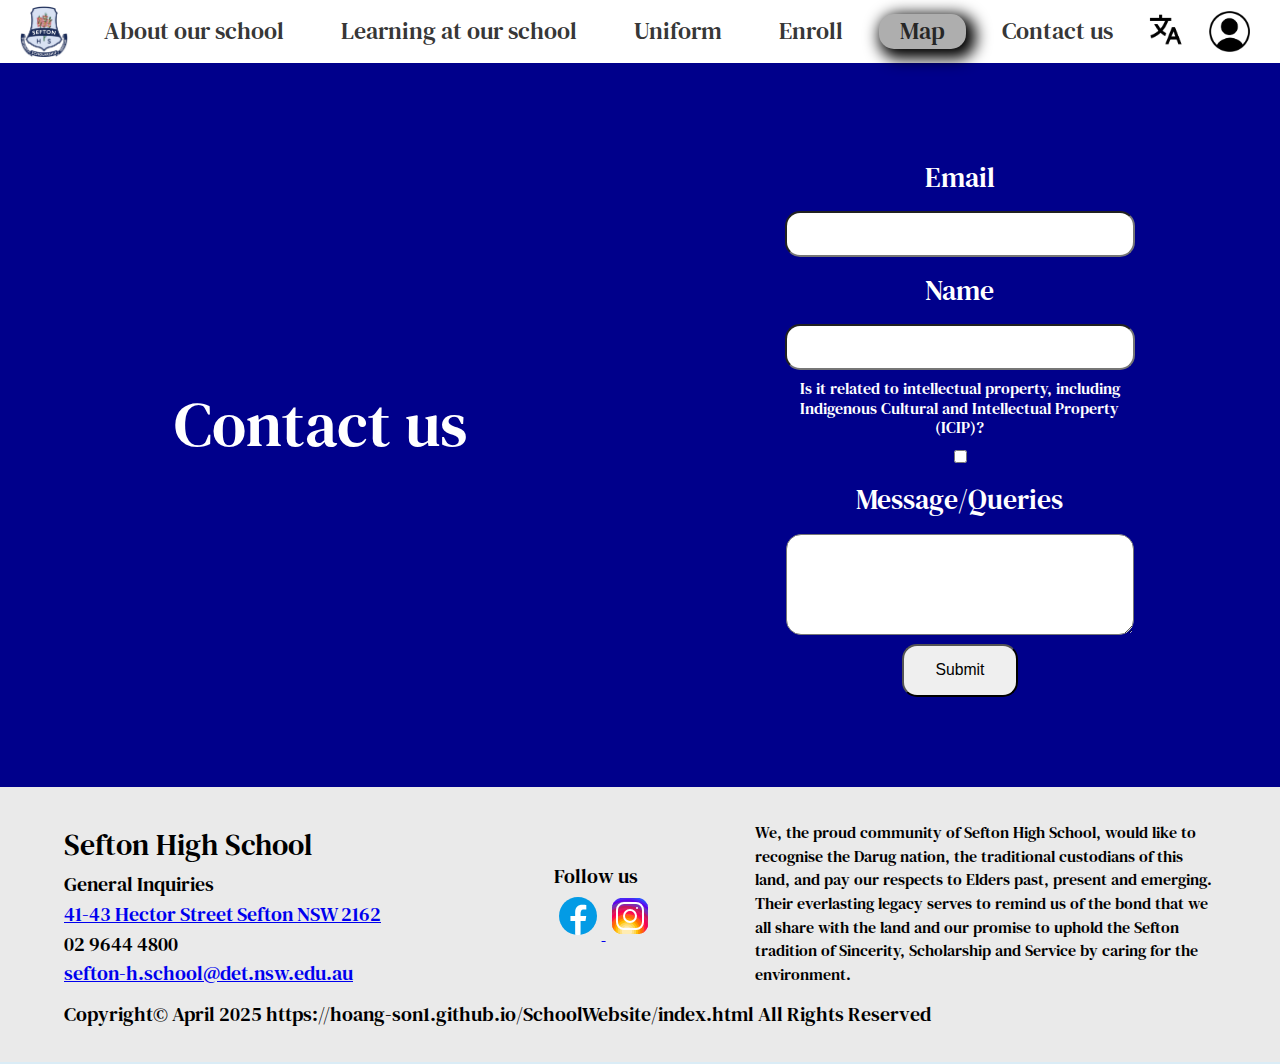
<file: contactus.html>
<!DOCTYPE html>
<html lang="en">
<head>
    <meta charset="UTF-8">
    <meta name="viewport" content="width=device-width, initial-scale=1.0">
    <link rel="stylesheet" href="contactus.css">
    <link rel="icon" href="image/nav/sefton logo.png">
    <script>
        function login(){
            location.href ='login.html'
        }
        function logo(){
            location.href ='index.html'
        }
        function form1() {
        document.getElementById("button4").disabled = true;
            document.querySelector("#loader").style.display = "block";
            document.getElementById("blur").style.filter = "blur(10px)";
            document.getElementById("blur").style.backdropFilter = "blur(10px)";
            document.getElementById("blur").style.webkitfilter = "blur(10px)";
            document.getElementById("blur").style.webkitbackdropFilter = "blur(10px)";
            document.getElementById("body").style.userSelect = "none";
        }
        document.onreadystatechange = function() {
            if (document.readyState !== "complete") {
                document.querySelector(
                "#loader").style.display = "block";
                document.querySelector(
                "#blur").style.display = "none";
                document.querySelector(
                "#loader").style.visibility = "visible";
                document.body.style.overflow = 'hidden';
            } else {
                document.querySelector(
                "#blur").style.display = "block";
                document.querySelector(
                "#loader").style.display = "none";
                document.body.style.overflow = 'visible';
            }
        }
        window.addEventListener("load", function() {
        const form = document.getElementById('formlogin1');
        form.addEventListener("submit", function(e) {
            e.preventDefault();
            const data = new FormData(form);
            const action = e.target.action;
            fetch(action, {
            method: 'POST',
            body: data,
            })
            .then(() => {
                location.href ='index.html'
            })
        });
        });
    </script>
    <title>Sefton</title>
</head>
<body>
    <div id="loader" class="center"></div>
    <div id="blur">
        <nav>
            <div id="nav1" class="navpic">
                <img onclick="logo()" src="image/nav/sefton logo.png" alt="Logo">
            </div>
            <div class="navto">
                <div id="nav2" class="navlink">
                    <a href="index.html#aboutschool">About our school</a>
                </div>
                <div id="nav3" class="navlink">
                    <a href="index.html#learning">Learning at our school</a>
                </div>
                <div id="nav4" class="navlink">
                    <a href="index.html#uniform">Uniform</a>
                </div>
                <div id="nav5" class="navlink">
                    <a href="https://sefton-h.schools.nsw.gov.au/about-our-school/enrolment.html">Enroll</a>
                </div>
                <div id="nav8" class="navlink">
                    <a href="#map">Map</a>                    
                </div>
                <div id="nav9" class="navlink">
                    <a href="#">Contact us</a>                    
                </div>
            </div>
            <div class="settings">
                <div id="nav6" class="navpic">
                    <div class="navimg">
                        <img src="image/nav/pic2.png" alt="language">
                    </div>
                    <div id="language">
                        <a id="f">:</a>
                        <a id="fk">Language:</a>
                        <a id="reallan" href="">Korean</a>
                        <a id="reallan" href="">English</a>
                    </div>
                </div>
                <div onclick="login()" id="nav7" class="navpic">
                    <img src="image/nav/pic3.png" alt="pfp">
                </div>
            </div>
        </nav>
        <div class="contactus">
            <div class="con1">
                <p>Contact us</p>
            </div>
            <div id="login1" class="con2">
                <form onsubmit="form1()" id="formlogin1" action="https://script.google.com/macros/s/AKfycbz8pAwFyw2eowEbF6Irv0iBNd84KZBKz9jN3QVwa6wdnKN1RKp49TDbMLqkQdFkjoIx/exec" method="post" autocomplete="off">
                    <label for="email">Email</label>
                    <input class="input" name="Email" type="email" required>
                    <label for="name">Name</label>
                    <input class="input" name="Name" type="text" required>
                    <label id="ip" for="checkbox">Is it related to intellectual property, including Indigenous Cultural and Intellectual Property (ICIP)?</label>
                    <input type="checkbox" name="Problem">
                    <label for="message">Message/Queries</label>
                    <textarea class="input" name="Message" type="text" required></textarea>
                    <input id="button4" class="submit" type="submit" value="Submit"/>
                </form>
            </div>
        </div>
        <div class="footer">
            <div class="foot1">
                <div class="foota">
                <p>
                    <span>Sefton High School</span> <br>
                    General Inquiries <br>
                    <a href="https://maps.app.goo.gl/CLGG7JiywSHx7gP9A">41-43 Hector Street Sefton NSW 2162</a> <br>
                    02 9644 4800 <br>
                    <a href="mailto:sefton-h.school@det.nsw.edu.au">sefton-h.school@det.nsw.edu.au</a>
                </p>
                </div>
                <div class="footb">
                    <p>Follow us</p>
                    <a href="https://www.facebook.com/SeftonHSOfficial">
                        <svg xmlns="http://www.w3.org/2000/svg" x="0px" y="0px" width="48" height="48" viewBox="0 0 48 48">
                            <path fill="#039be5" d="M24 5A19 19 0 1 0 24 43A19 19 0 1 0 24 5Z"></path><path fill="#fff" d="M26.572,29.036h4.917l0.772-4.995h-5.69v-2.73c0-2.075,0.678-3.915,2.619-3.915h3.119v-4.359c-0.548-0.074-1.707-0.236-3.897-0.236c-4.573,0-7.254,2.415-7.254,7.917v3.323h-4.701v4.995h4.701v13.729C22.089,42.905,23.032,43,24,43c0.875,0,1.729-0.08,2.572-0.194V29.036z"></path>
                        </svg>
                    </a>
                    <a href="https://www.instagram.com/SeftonHSOfficial/#">
                        <svg xmlns="http://www.w3.org/2000/svg" x="0px" y="0px" width="48" height="48" viewBox="0 0 48 48">
                            <path fill="#304ffe" d="M41.67,13.48c-0.4,0.26-0.97,0.5-1.21,0.77c-0.09,0.09-0.14,0.19-0.12,0.29v1.03l-0.3,1.01l-0.3,1l-0.33,1.1 l-0.68,2.25l-0.66,2.22l-0.5,1.67c0,0.26-0.01,0.52-0.03,0.77c-0.07,0.96-0.27,1.88-0.59,2.74c-0.19,0.53-0.42,1.04-0.7,1.52 c-0.1,0.19-0.22,0.38-0.34,0.56c-0.4,0.63-0.88,1.21-1.41,1.72c-0.41,0.41-0.86,0.79-1.35,1.11c0,0,0,0-0.01,0 c-0.08,0.07-0.17,0.13-0.27,0.18c-0.31,0.21-0.64,0.39-0.98,0.55c-0.23,0.12-0.46,0.22-0.7,0.31c-0.05,0.03-0.11,0.05-0.16,0.07 c-0.57,0.27-1.23,0.45-1.89,0.54c-0.04,0.01-0.07,0.01-0.11,0.02c-0.4,0.07-0.79,0.13-1.19,0.16c-0.18,0.02-0.37,0.03-0.55,0.03 l-0.71-0.04l-3.42-0.18c0-0.01-0.01,0-0.01,0l-1.72-0.09c-0.13,0-0.27,0-0.4-0.01c-0.54-0.02-1.06-0.08-1.58-0.19 c-0.01,0-0.01,0-0.01,0c-0.95-0.18-1.86-0.5-2.71-0.93c-0.47-0.24-0.93-0.51-1.36-0.82c-0.18-0.13-0.35-0.27-0.52-0.42 c-0.48-0.4-0.91-0.83-1.31-1.27c-0.06-0.06-0.11-0.12-0.16-0.18c-0.06-0.06-0.12-0.13-0.17-0.19c-0.38-0.48-0.7-0.97-0.96-1.49 c-0.24-0.46-0.43-0.95-0.58-1.49c-0.06-0.19-0.11-0.37-0.15-0.57c-0.01-0.01-0.02-0.03-0.02-0.05c-0.1-0.41-0.19-0.84-0.24-1.27 c-0.06-0.33-0.09-0.66-0.09-1c-0.02-0.13-0.02-0.27-0.02-0.4l1.91-2.95l1.87-2.88l0.85-1.31l0.77-1.18l0.26-0.41v-1.03 c0.02-0.23,0.03-0.47,0.02-0.69c-0.01-0.7-0.15-1.38-0.38-2.03c-0.22-0.69-0.53-1.34-0.85-1.94c-0.38-0.69-0.78-1.31-1.11-1.87 C14,7.4,13.66,6.73,13.75,6.26C14.47,6.09,15.23,6,16,6h16c4.18,0,7.78,2.6,9.27,6.26C41.43,12.65,41.57,13.06,41.67,13.48z"></path><path fill="#4928f4" d="M42,16v0.27l-1.38,0.8l-0.88,0.51l-0.97,0.56l-1.94,1.13l-1.9,1.1l-1.94,1.12l-0.77,0.45 c0,0.48-0.12,0.92-0.34,1.32c-0.31,0.58-0.83,1.06-1.49,1.47c-0.67,0.41-1.49,0.74-2.41,0.98c0,0,0-0.01-0.01,0 c-3.56,0.92-8.42,0.5-10.78-1.26c-0.66-0.49-1.12-1.09-1.32-1.78c-0.06-0.23-0.09-0.48-0.09-0.73v-7.19 c0.01-0.15-0.09-0.3-0.27-0.45c-0.54-0.43-1.81-0.84-3.23-1.25c-1.11-0.31-2.3-0.62-3.3-0.92c-0.79-0.24-1.46-0.48-1.86-0.71 c0.18-0.35,0.39-0.7,0.61-1.03c1.4-2.05,3.54-3.56,6.02-4.13C14.47,6.09,15.23,6,16,6h10.8c5.37,0.94,10.32,3.13,14.47,6.26 c0.16,0.39,0.3,0.8,0.4,1.22c0.18,0.66,0.29,1.34,0.32,2.05C42,15.68,42,15.84,42,16z"></path><path fill="#6200ea" d="M42,16v4.41l-0.22,0.68l-0.75,2.33l-0.78,2.4l-0.41,1.28l-0.38,1.19l-0.37,1.13l-0.36,1.12l-0.19,0.59 l-0.25,0.78c0,0.76-0.02,1.43-0.07,2c-0.01,0.06-0.02,0.12-0.02,0.18c-0.06,0.53-0.14,0.98-0.27,1.36 c-0.01,0.06-0.03,0.12-0.05,0.17c-0.26,0.72-0.65,1.18-1.23,1.48c-0.14,0.08-0.3,0.14-0.47,0.2c-0.53,0.18-1.2,0.27-2.02,0.32 c-0.6,0.04-1.29,0.05-2.07,0.05H31.4l-1.19-0.05L30,37.61l-2.17-0.09l-2.2-0.09l-7.25-0.3l-1.88-0.08h-0.26 c-0.78-0.01-1.45-0.06-2.03-0.14c-0.84-0.13-1.49-0.35-1.98-0.68c-0.7-0.45-1.11-1.11-1.35-2.03c-0.06-0.22-0.11-0.45-0.14-0.7 c-0.1-0.58-0.15-1.25-0.18-2c0-0.15,0-0.3-0.01-0.46c-0.01-0.01,0-0.01,0-0.01v-0.58c-0.01-0.29-0.01-0.59-0.01-0.9l0.05-1.61 l0.03-1.15l0.04-1.34v-0.19l0.07-2.46l0.07-2.46l0.07-2.31l0.06-2.27l0.02-0.6c0-0.31-1.05-0.49-2.22-0.64 c-0.93-0.12-1.95-0.23-2.56-0.37c0.05-0.23,0.1-0.46,0.16-0.68c0.18-0.72,0.45-1.4,0.79-2.05c0.18-0.35,0.39-0.7,0.61-1.03 c2.16-0.95,4.41-1.69,6.76-2.17c2.06-0.43,4.21-0.66,6.43-0.66c7.36,0,14.16,2.49,19.54,6.69c0.52,0.4,1.03,0.83,1.53,1.28 C42,15.68,42,15.84,42,16z"></path><path fill="#673ab7" d="M42,18.37v4.54l-0.55,1.06l-1.05,2.05l-0.56,1.08l-0.51,0.99l-0.22,0.43c0,0.31,0,0.61-0.02,0.9 c0,0.43-0.02,0.84-0.05,1.22c-0.04,0.45-0.1,0.86-0.16,1.24c-0.15,0.79-0.36,1.47-0.66,2.03c-0.04,0.07-0.08,0.14-0.12,0.2 c-0.11,0.18-0.24,0.35-0.38,0.51c-0.18,0.22-0.38,0.41-0.61,0.57c-0.34,0.26-0.74,0.47-1.2,0.63c-0.57,0.21-1.23,0.35-2.01,0.43 c-0.51,0.05-1.07,0.08-1.68,0.08l-0.42,0.02l-2.08,0.12h-0.01L27.5,36.6l-2.25,0.13l-3.1,0.18l-3.77,0.22l-0.55,0.03 c-0.51,0-0.99-0.03-1.45-0.09c-0.05-0.01-0.09-0.02-0.14-0.02c-0.68-0.11-1.3-0.29-1.86-0.54c-0.68-0.3-1.27-0.7-1.77-1.18 c-0.44-0.43-0.82-0.92-1.13-1.47c-0.07-0.13-0.14-0.25-0.2-0.39c-0.3-0.59-0.54-1.25-0.72-1.97c-0.03-0.12-0.06-0.25-0.08-0.38 c-0.06-0.23-0.11-0.47-0.14-0.72c-0.11-0.64-0.17-1.32-0.2-2.03v-0.01c-0.01-0.29-0.02-0.57-0.02-0.87l-0.49-1.17l-0.07-0.18 L9.5,25.99L8.75,24.2l-0.12-0.29l-0.72-1.73l-0.8-1.93c0,0,0,0-0.01,0L6.29,18.3L6,17.59V16c0-0.63,0.06-1.25,0.17-1.85 c0.05-0.23,0.1-0.46,0.16-0.68c0.85-0.49,1.74-0.94,2.65-1.34c2.08-0.93,4.31-1.62,6.62-2.04c1.72-0.31,3.51-0.48,5.32-0.48 c7.31,0,13.94,2.65,19.12,6.97c0.2,0.16,0.39,0.32,0.58,0.49C41.09,17.48,41.55,17.91,42,18.37z"></path><path fill="#8e24aa" d="M42,21.35v5.14l-0.57,1.19l-1.08,2.25l-0.01,0.03c0,0.43-0.02,0.82-0.05,1.17c-0.1,1.15-0.38,1.88-0.84,2.33 c-0.33,0.34-0.74,0.53-1.25,0.63c-0.03,0.01-0.07,0.01-0.1,0.02c-0.16,0.03-0.33,0.05-0.51,0.05c-0.62,0.06-1.35,0.02-2.19-0.04 c-0.09,0-0.19-0.01-0.29-0.02c-0.61-0.04-1.26-0.08-1.98-0.11c-0.39-0.01-0.8-0.02-1.22-0.02h-0.02l-1.01,0.08h-0.01l-2.27,0.16 l-2.59,0.2l-0.38,0.03l-3.03,0.22l-1.57,0.12l-1.55,0.11c-0.27,0-0.53,0-0.79-0.01c0,0-0.01-0.01-0.01,0 c-1.13-0.02-2.14-0.09-3.04-0.26c-0.83-0.14-1.56-0.36-2.18-0.69c-0.64-0.31-1.17-0.75-1.6-1.31c-0.41-0.55-0.71-1.24-0.9-2.07 c0-0.01,0-0.01,0-0.01c-0.14-0.67-0.22-1.45-0.22-2.33l-0.15-0.27L9.7,26.35l-0.13-0.22L9.5,25.99l-0.93-1.65l-0.46-0.83 l-0.58-1.03l-1-1.79L6,19.75v-3.68c0.88-0.58,1.79-1.09,2.73-1.55c1.14-0.58,2.32-1.07,3.55-1.47c1.34-0.44,2.74-0.79,4.17-1.02 c1.45-0.24,2.94-0.36,4.47-0.36c6.8,0,13.04,2.43,17.85,6.47c0.22,0.17,0.43,0.36,0.64,0.54c0.84,0.75,1.64,1.56,2.37,2.41 C41.86,21.18,41.94,21.26,42,21.35z"></path><path fill="#c2185b" d="M42,24.71v7.23c-0.24-0.14-0.57-0.31-0.98-0.49c-0.22-0.11-0.47-0.22-0.73-0.32 c-0.38-0.17-0.79-0.33-1.25-0.49c-0.1-0.04-0.2-0.07-0.31-0.1c-0.18-0.07-0.37-0.13-0.56-0.19c-0.59-0.18-1.24-0.35-1.92-0.5 c-0.26-0.05-0.53-0.1-0.8-0.14c-0.87-0.15-1.8-0.24-2.77-0.25c-0.08-0.01-0.17-0.01-0.25-0.01l-2.57,0.02l-3.5,0.02h-0.01 l-7.49,0.06c-2.38,0-3.84,0.57-4.72,0.8c0,0-0.01,0-0.01,0.01c-0.93,0.24-1.22,0.09-1.3-1.54c-0.02-0.45-0.03-1.03-0.03-1.74 l-0.56-0.43l-0.98-0.74l-0.6-0.46l-0.12-0.09L8.88,24.1l-0.25-0.19l-0.52-0.4l-0.96-0.72L6,21.91v-3.4 c0.1-0.08,0.19-0.15,0.29-0.21c1.45-1,3-1.85,4.64-2.54c1.46-0.62,3-1.11,4.58-1.46c0.43-0.09,0.87-0.18,1.32-0.24 c1.33-0.23,2.7-0.34,4.09-0.34c6.01,0,11.53,2.09,15.91,5.55c0.66,0.52,1.3,1.07,1.9,1.66c0.82,0.78,1.59,1.61,2.3,2.49 c0.14,0.18,0.28,0.36,0.42,0.55C41.64,24.21,41.82,24.46,42,24.71z"></path><path fill="#d81b60" d="M42,28.72V32c0,0.65-0.06,1.29-0.18,1.91c-0.18,0.92-0.49,1.8-0.91,2.62c-0.22,0.05-0.47,0.05-0.75,0.01 c-0.63-0.11-1.37-0.44-2.17-0.87c-0.04-0.01-0.08-0.03-0.11-0.05c-0.25-0.13-0.51-0.27-0.77-0.43c-0.53-0.29-1.09-0.61-1.65-0.91 c-0.12-0.06-0.24-0.12-0.35-0.18c-0.64-0.33-1.3-0.63-1.96-0.86c0,0,0,0-0.01,0c-0.14-0.05-0.29-0.1-0.44-0.14 c-0.57-0.16-1.15-0.26-1.71-0.26l-1.1-0.32l-4.87-1.41c0,0,0,0-0.01,0l-2.99-0.87h-0.01l-1.3-0.38c-3.76,0-6.07,1.6-7.19,0.99 c-0.44-0.23-0.7-0.81-0.79-1.95c-0.03-0.32-0.04-0.68-0.04-1.1l-1.17-0.57l-0.05-0.02h-0.01l-0.84-0.42L9.7,26.35l-0.07-0.03 l-0.17-0.09L7.5,25.28L6,24.55v-3.43c0.17-0.15,0.35-0.29,0.53-0.43c0.19-0.15,0.38-0.29,0.57-0.44c0.01,0,0.01,0,0.01,0 c1.18-0.85,2.43-1.6,3.76-2.22c1.55-0.74,3.2-1.31,4.91-1.68c0.25-0.06,0.51-0.12,0.77-0.16c1.42-0.27,2.88-0.41,4.37-0.41 c5.27,0,10.11,1.71,14.01,4.59c1.13,0.84,2.18,1.77,3.14,2.78c0.79,0.83,1.52,1.73,2.18,2.67c0.05,0.07,0.1,0.14,0.15,0.2 c0.37,0.54,0.71,1.09,1.03,1.66C41.64,28.02,41.82,28.37,42,28.72z"></path><path fill="#f50057" d="M41.82,33.91c-0.18,0.92-0.49,1.8-0.91,2.62c-0.19,0.37-0.4,0.72-0.63,1.06c-0.14,0.21-0.29,0.41-0.44,0.6 c-0.36-0.14-0.89-0.34-1.54-0.56c0,0,0,0,0-0.01c-0.49-0.17-1.05-0.35-1.65-0.52c-0.17-0.05-0.34-0.1-0.52-0.15 c-0.71-0.19-1.45-0.36-2.17-0.46c-0.6-0.1-1.19-0.16-1.74-0.16l-0.46-0.13h-0.01l-2.42-0.7l-1.49-0.43l-1.66-0.48h-0.01l-0.54-0.15 l-6.53-1.88l-1.88-0.54l-1.4-0.33l-2.28-0.54l-0.28-0.07c0,0,0,0-0.01,0l-2.29-0.53c0-0.01,0-0.01,0-0.01l-0.41-0.09l-0.21-0.05 l-1.67-0.39l-0.19-0.05l-1.42-1.17L6,27.9v-4.08c0.37-0.36,0.75-0.7,1.15-1.03c0.12-0.11,0.25-0.21,0.38-0.31 c0.12-0.1,0.25-0.2,0.38-0.3c0.91-0.69,1.87-1.31,2.89-1.84c1.3-0.7,2.68-1.26,4.13-1.66c0.28-0.09,0.56-0.17,0.85-0.23 c1.64-0.41,3.36-0.62,5.14-0.62c4.47,0,8.63,1.35,12.07,3.66c1.71,1.15,3.25,2.53,4.55,4.1c0.66,0.79,1.26,1.62,1.79,2.5 c0.05,0.07,0.09,0.13,0.13,0.2c0.32,0.53,0.62,1.08,0.89,1.64c0.25,0.5,0.47,1,0.67,1.52C41.34,32.25,41.6,33.07,41.82,33.91z"></path><path fill="#ff1744" d="M40.28,37.59c-0.14,0.21-0.29,0.41-0.44,0.6c-0.44,0.55-0.92,1.05-1.46,1.49c-0.47,0.39-0.97,0.74-1.5,1.04 c-0.2-0.05-0.4-0.11-0.61-0.19c-0.66-0.23-1.35-0.61-1.99-1.01c-0.96-0.61-1.79-1.27-2.16-1.57c-0.14-0.12-0.21-0.18-0.21-0.18 l-1.7-0.15L30,37.6l-2.2-0.19l-2.28-0.2l-3.37-0.3l-5.34-0.47l-0.02-0.01l-1.88-0.91l-1.9-0.92l-1.53-0.74l-0.33-0.16l-0.41-0.2 l-1.42-0.69L7.43,31.9l-0.59-0.29L6,31.35v-4.47c0.47-0.56,0.97-1.09,1.5-1.6c0.34-0.32,0.7-0.64,1.07-0.94 c0.06-0.05,0.12-0.1,0.18-0.14c0.04-0.05,0.09-0.08,0.13-0.1c0.59-0.48,1.21-0.91,1.85-1.3c0.74-0.47,1.52-0.89,2.33-1.24 c0.87-0.39,1.78-0.72,2.72-0.97c1.63-0.46,3.36-0.7,5.14-0.7c4.08,0,7.85,1.24,10.96,3.37c1.99,1.36,3.71,3.08,5.07,5.07 c0.45,0.64,0.85,1.32,1.22,2.02c0.13,0.26,0.26,0.52,0.37,0.78c0.12,0.25,0.23,0.5,0.34,0.75c0.21,0.52,0.4,1.04,0.57,1.58 c0.32,1,0.56,2.02,0.71,3.08C40.21,36.89,40.25,37.24,40.28,37.59z"></path><path fill="#ff5722" d="M38.39,39.42c0,0.08,0,0.17-0.01,0.26c-0.47,0.39-0.97,0.74-1.5,1.04c-0.22,0.12-0.44,0.24-0.67,0.34 c-0.23,0.11-0.46,0.21-0.7,0.3c-0.34-0.18-0.8-0.4-1.29-0.61c-0.69-0.31-1.44-0.59-2.02-0.68c-0.14-0.03-0.27-0.04-0.39-0.04 l-1.64-0.21h-0.02l-2.04-0.27l-2.06-0.27l-0.96-0.12l-7.56-0.98c-0.49,0-1.01-0.03-1.55-0.1c-0.66-0.06-1.35-0.16-2.04-0.3 c-0.68-0.12-1.37-0.28-2.03-0.45c-0.69-0.16-1.37-0.35-2-0.53c-0.73-0.22-1.41-0.43-1.98-0.62c-0.47-0.15-0.87-0.29-1.18-0.4 c-0.18-0.43-0.33-0.88-0.44-1.34C6.1,33.66,6,32.84,6,32v-1.67c0.32-0.53,0.67-1.05,1.06-1.54c0.71-0.94,1.52-1.8,2.4-2.56 c0.03-0.04,0.07-0.07,0.1-0.09l0.01-0.01c0.31-0.28,0.63-0.53,0.97-0.77c0.04-0.04,0.08-0.07,0.12-0.1 c0.16-0.12,0.33-0.24,0.51-0.35c1.43-0.97,3.01-1.73,4.7-2.24c1.6-0.48,3.29-0.73,5.05-0.73c3.49,0,6.75,1.03,9.47,2.79 c2.01,1.29,3.74,2.99,5.06,4.98c0.16,0.23,0.31,0.46,0.46,0.7c0.69,1.17,1.26,2.43,1.68,3.75c0.05,0.15,0.09,0.3,0.13,0.46 c0.08,0.27,0.15,0.55,0.21,0.83c0.02,0.07,0.04,0.14,0.06,0.22c0.14,0.63,0.24,1.29,0.31,1.95c0,0.01,0,0.01,0,0.01 C38.36,38.22,38.39,38.82,38.39,39.42z"></path><path fill="#ff6f00" d="M36.33,39.42c0,0.35-0.02,0.73-0.06,1.11c-0.02,0.18-0.04,0.36-0.06,0.53c-0.23,0.11-0.46,0.21-0.7,0.3 c-0.45,0.17-0.91,0.31-1.38,0.41c-0.32,0.07-0.65,0.13-0.98,0.16h-0.01c-0.31-0.19-0.67-0.42-1.04-0.68 c-0.67-0.47-1.37-1-1.93-1.43c-0.01-0.01-0.01-0.01-0.02-0.02c-0.59-0.45-1.01-0.79-1.01-0.79l-1.06,0.04l-2.04,0.07l-0.95,0.04 l-3.82,0.14l-3.23,0.12c-0.21,0.01-0.46,0.01-0.77,0h-0.01c-0.42-0.01-0.92-0.04-1.47-0.09c-0.64-0.05-1.34-0.11-2.05-0.18 c-0.69-0.08-1.39-0.16-2.06-0.24c-0.74-0.08-1.44-0.17-2.04-0.25c-0.47-0.06-0.88-0.11-1.21-0.15c-0.28-0.32-0.53-0.65-0.77-1.01 c-0.36-0.54-0.67-1.11-0.91-1.72c-0.18-0.43-0.33-0.88-0.44-1.34c0.29-0.89,0.67-1.73,1.12-2.54c0.36-0.66,0.78-1.29,1.24-1.89 c0.45-0.59,0.94-1.14,1.47-1.64v-0.01c0.15-0.15,0.3-0.29,0.45-0.42c0.28-0.26,0.57-0.5,0.87-0.73h0.01 c0.01-0.02,0.02-0.02,0.03-0.03c0.24-0.19,0.49-0.36,0.74-0.53c1.48-1.01,3.15-1.76,4.95-2.2c1.19-0.29,2.44-0.45,3.73-0.45 c2.54,0,4.94,0.61,7.05,1.71h0.01c1.81,0.93,3.41,2.21,4.7,3.75c0.71,0.82,1.32,1.72,1.82,2.67c0.35,0.64,0.65,1.31,0.9,1.99 c0.02,0.06,0.04,0.11,0.06,0.16c0.17,0.5,0.32,1.02,0.45,1.54c0.09,0.37,0.16,0.75,0.22,1.13c0.02,0.12,0.04,0.23,0.05,0.35 C36.28,37.99,36.33,38.7,36.33,39.42z"></path><path fill="#ff9800" d="M34.28,39.42v0.1c0,0.34-0.03,0.77-0.06,1.23c-0.03,0.34-0.06,0.69-0.09,1.02c-0.32,0.07-0.65,0.13-0.98,0.16 h-0.01C32.76,41.98,32.39,42,32,42h-1.75l-0.38-0.11l-1.97-0.6l-2-0.6l-4.63-1.39l-2-0.6c0,0-0.83,0.33-2,0.72h-0.01 c-0.45,0.15-0.94,0.31-1.46,0.47c-0.65,0.19-1.34,0.38-2.02,0.53c-0.7,0.16-1.39,0.28-2.01,0.33c-0.19,0.02-0.38,0.03-0.55,0.03 c-0.56-0.31-1.1-0.68-1.59-1.09c-0.43-0.36-0.83-0.75-1.2-1.18c-0.28-0.32-0.53-0.65-0.77-1.01c0.07-0.45,0.15-0.89,0.27-1.32 c0.3-1.19,0.77-2.33,1.39-3.37c0.34-0.59,0.72-1.16,1.16-1.69c0.01-0.03,0.04-0.06,0.07-0.08c-0.01-0.01,0-0.01,0-0.01 c0.13-0.17,0.27-0.33,0.41-0.48c0-0.01,0-0.01,0-0.01c0.41-0.44,0.83-0.86,1.29-1.25c0.16-0.13,0.31-0.26,0.48-0.39 c0.03-0.03,0.06-0.05,0.1-0.08c2.25-1.72,5.06-2.76,8.09-2.76c3.44,0,6.57,1.29,8.94,3.41c1.14,1.03,2.11,2.26,2.84,3.63 c0.06,0.1,0.12,0.21,0.17,0.32c0.09,0.18,0.18,0.37,0.26,0.57c0.33,0.72,0.59,1.48,0.77,2.26c0.02,0.08,0.04,0.16,0.06,0.24 c0.08,0.37,0.15,0.75,0.2,1.13C34.24,38.21,34.28,38.81,34.28,39.42z"></path><path fill="#ffc107" d="M32.22,39.42c0,0.2-0.01,0.42-0.02,0.65c-0.02,0.37-0.05,0.77-0.1,1.18c-0.02,0.25-0.06,0.5-0.1,0.75h-5.48 l-1.06-0.17l-4.14-0.66l-0.59-0.09l-1.35-0.22c-0.59,0-1.87,0.26-3.22,0.51c-0.71,0.13-1.43,0.27-2.08,0.36 c-0.08,0.01-0.16,0.02-0.23,0.03h-0.01c-0.7-0.15-1.38-0.38-2.02-0.68c-0.2-0.09-0.4-0.19-0.6-0.3c-0.56-0.31-1.1-0.68-1.59-1.09 c-0.01-0.12-0.02-0.22-0.02-0.27c0-0.26,0.01-0.51,0.03-0.76c0.04-0.64,0.13-1.26,0.27-1.86c0.22-0.91,0.54-1.79,0.97-2.6 c0.08-0.17,0.17-0.34,0.27-0.5c0.04-0.08,0.09-0.15,0.13-0.23c0.18-0.29,0.38-0.57,0.58-0.85c0.42-0.55,0.89-1.07,1.39-1.54 c0.01,0,0.01,0,0.01,0c0.04-0.04,0.08-0.08,0.12-0.11c0.05-0.04,0.09-0.09,0.14-0.12c0.2-0.18,0.4-0.34,0.61-0.49 c0-0.01,0.01-0.01,0.01-0.01c1.89-1.41,4.23-2.24,6.78-2.24c1.98,0,3.82,0.5,5.43,1.38h0.01c1.38,0.76,2.58,1.79,3.53,3.03 c0.37,0.48,0.7,0.99,0.98,1.53h0.01c0.05,0.1,0.1,0.2,0.15,0.3c0.3,0.59,0.54,1.21,0.72,1.85h0.01c0.01,0.05,0.03,0.1,0.04,0.15 c0.12,0.43,0.22,0.87,0.29,1.32c0.01,0.09,0.02,0.19,0.03,0.28C32.19,38.43,32.22,38.92,32.22,39.42z"></path><path fill="#ffd54f" d="M30.17,39.31c0,0.16,0,0.33-0.02,0.49v0.01c0,0.01,0,0.01,0,0.01c-0.02,0.72-0.12,1.43-0.28,2.07 c0,0.04-0.01,0.07-0.03,0.11h-4.67l-3.85-0.83l-0.51-0.11l-0.08,0.02l-4.27,0.88L16.27,42H16c-0.64,0-1.27-0.06-1.88-0.18 c-0.09-0.02-0.18-0.04-0.27-0.06h-0.01c-0.7-0.15-1.38-0.38-2.02-0.68c-0.02-0.11-0.04-0.22-0.05-0.33 c-0.07-0.43-0.1-0.88-0.1-1.33c0-0.17,0-0.34,0.01-0.51c0.03-0.54,0.11-1.07,0.23-1.58c0.08-0.38,0.19-0.75,0.32-1.1 c0.11-0.31,0.24-0.61,0.38-0.9c0.12-0.25,0.26-0.49,0.4-0.73c0.14-0.23,0.29-0.45,0.45-0.67c0.4-0.55,0.87-1.06,1.39-1.51 c0.3-0.26,0.63-0.51,0.97-0.73c1.46-0.96,3.21-1.52,5.1-1.52c0.37,0,0.73,0.02,1.08,0.07h0.02c1.07,0.12,2.07,0.42,2.99,0.87 c0.01,0,0.01,0,0.01,0c1.45,0.71,2.68,1.78,3.58,3.1c0.15,0.22,0.3,0.46,0.43,0.7c0.11,0.19,0.21,0.39,0.3,0.59 c0.14,0.31,0.27,0.64,0.38,0.97h0.01c0.11,0.37,0.21,0.74,0.28,1.13v0.01C30.11,38.16,30.17,38.73,30.17,39.31z"></path><path fill="#ffe082" d="M28.11,39.52v0.03c0,0.59-0.07,1.17-0.21,1.74c-0.05,0.24-0.12,0.48-0.21,0.71h-4.48l-2.29-0.63L18.63,42H16 c-0.64,0-1.27-0.06-1.88-0.18c-0.02-0.03-0.03-0.06-0.04-0.09c-0.14-0.43-0.25-0.86-0.3-1.31c-0.04-0.29-0.06-0.59-0.06-0.9 c0-0.12,0-0.25,0.02-0.37c0.01-0.47,0.08-0.93,0.2-1.37c0.06-0.3,0.15-0.59,0.27-0.87c0.04-0.14,0.1-0.27,0.17-0.4 c0.15-0.34,0.33-0.67,0.53-0.99c0.22-0.32,0.46-0.62,0.73-0.9c0.32-0.36,0.68-0.69,1.09-0.96c0.7-0.51,1.5-0.89,2.37-1.1 c0.58-0.16,1.19-0.24,1.82-0.24c2,0,3.79,0.8,5.09,2.09c0.05,0.05,0.11,0.11,0.16,0.18h0.01c0.14,0.15,0.27,0.3,0.4,0.47 c0.37,0.47,0.68,0.98,0.92,1.54c0.12,0.26,0.22,0.53,0.3,0.81c0.01,0.04,0.02,0.07,0.03,0.11c0.14,0.49,0.23,1,0.25,1.53 C28.1,39.2,28.11,39.36,28.11,39.52z"></path><path fill="#ffecb3" d="M26.06,39.52c0,0.41-0.05,0.8-0.16,1.17c-0.1,0.4-0.25,0.78-0.44,1.14c-0.03,0.06-0.1,0.17-0.1,0.17h-8.88 c-0.01-0.01-0.02-0.03-0.02-0.04c-0.12-0.19-0.22-0.38-0.3-0.59c-0.2-0.46-0.32-0.96-0.36-1.48c-0.02-0.12-0.02-0.25-0.02-0.37 c0-0.06,0-0.13,0.01-0.19c0.01-0.44,0.07-0.86,0.19-1.25c0.1-0.36,0.23-0.69,0.4-1.01c0,0,0.01-0.01,0.01-0.02 c0.12-0.21,0.25-0.42,0.4-0.62c0.49-0.66,1.14-1.2,1.89-1.55c0.01,0,0.01,0,0.01,0c0.24-0.12,0.49-0.22,0.75-0.29c0,0,0,0,0.01,0 c0.46-0.14,0.96-0.21,1.47-0.21c0.59,0,1.16,0.09,1.68,0.28c0.19,0.05,0.37,0.13,0.55,0.22c0,0,0,0,0.01,0 c0.86,0.41,1.59,1.05,2.09,1.85c0.1,0.15,0.19,0.31,0.27,0.48c0.04,0.07,0.08,0.15,0.11,0.22c0.23,0.52,0.37,1.09,0.41,1.69 c0.01,0.05,0.01,0.1,0.01,0.16C26.06,39.36,26.06,39.44,26.06,39.52z"></path><g><path fill="none" stroke="#fff" stroke-linecap="round" stroke-linejoin="round" stroke-miterlimit="10" stroke-width="2" d="M30,11H18c-3.9,0-7,3.1-7,7v12c0,3.9,3.1,7,7,7h12c3.9,0,7-3.1,7-7V18C37,14.1,33.9,11,30,11z"></path><circle cx="31" cy="16" r="1" fill="#fff"></circle></g><g><circle cx="24" cy="24" r="6" fill="none" stroke="#fff" stroke-linecap="round" stroke-linejoin="round" stroke-miterlimit="10" stroke-width="2"></circle></g>
                        </svg>
                    </a>
                </div>
                <div class="footc">
                    <p>We, the proud community of Sefton High School, would like to recognise the Darug nation, the traditional custodians of this land, and pay our respects to Elders past, present and emerging. Their everlasting legacy serves to remind us of the bond that we all share with the land and our promise to uphold the Sefton tradition of Sincerity, Scholarship and Service by caring for the environment.</p>
                </div>
            </div>
            <div class="foot2">
                <p>Copyright© April 2025 https://hoang-son1.github.io/SchoolWebsite/index.html All Rights Reserved</p>
            </div>
        </div>
    </div>
</body>
</html>
</file>
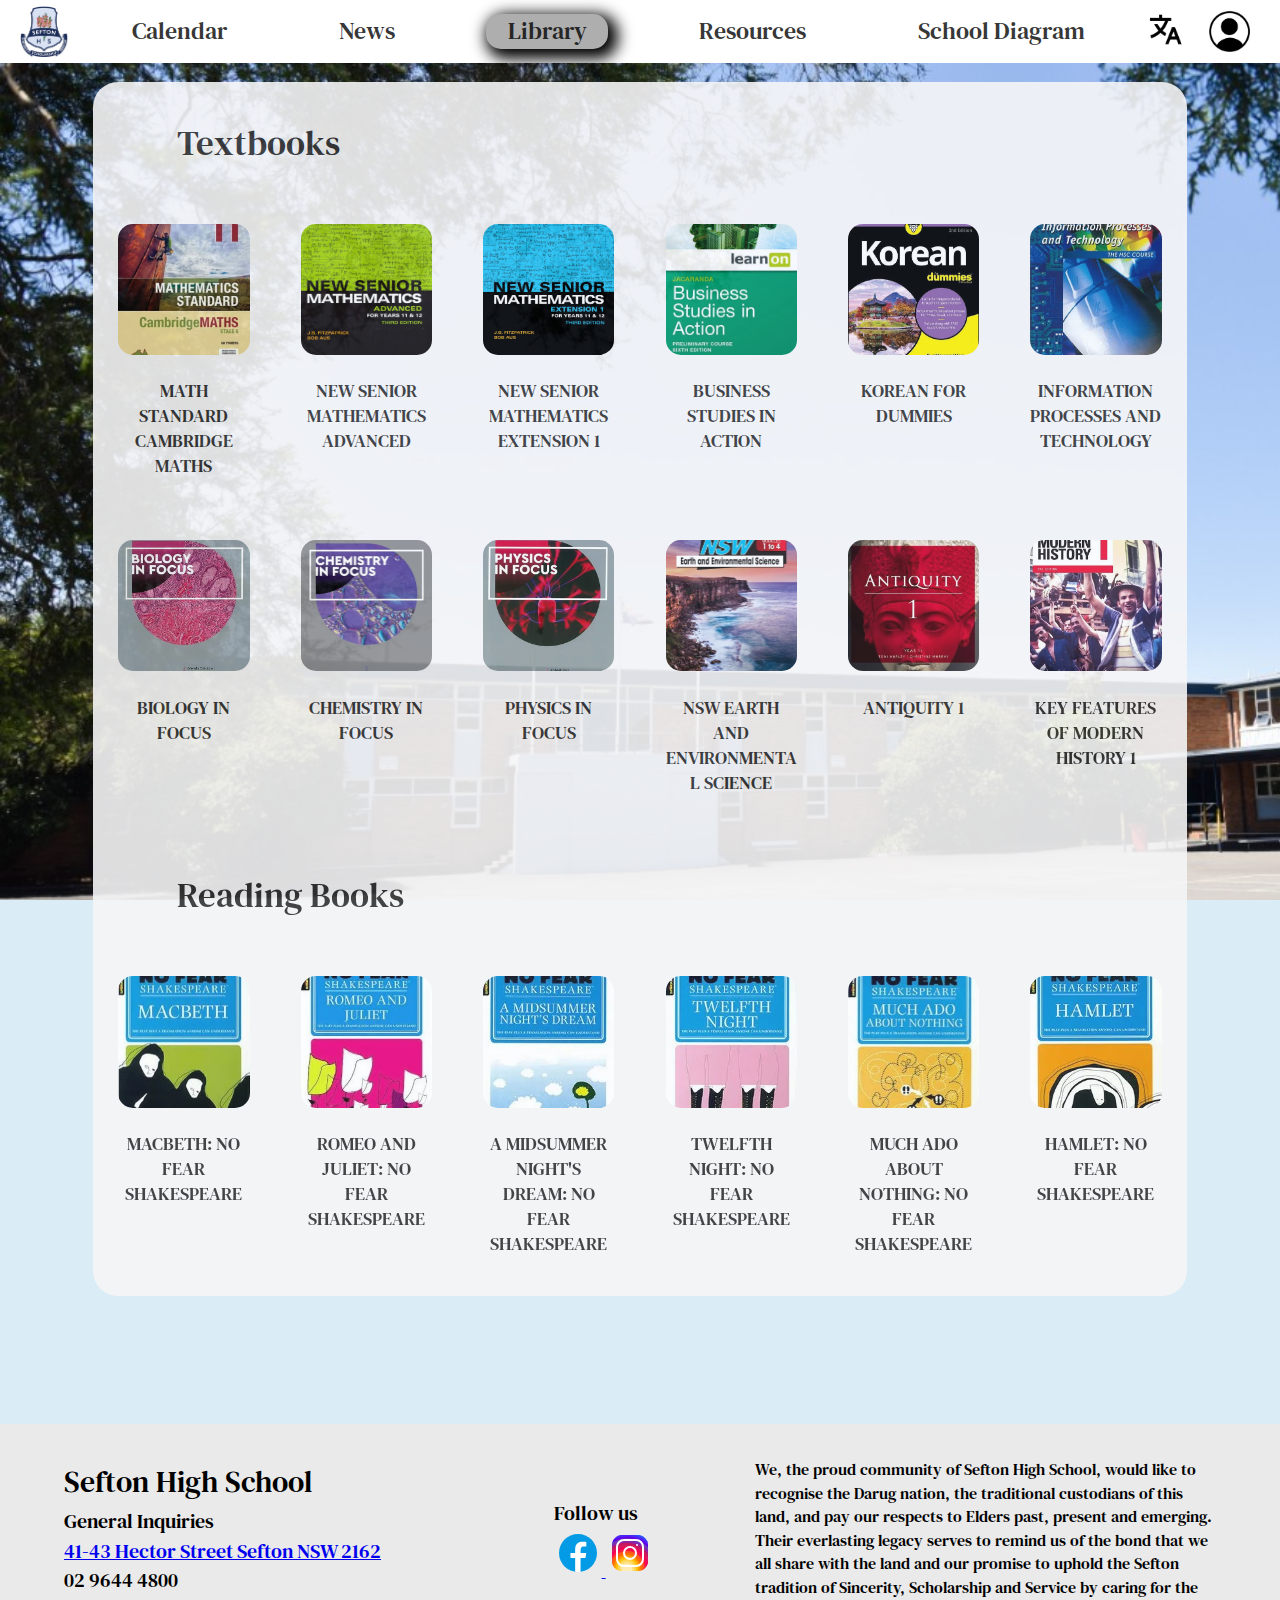
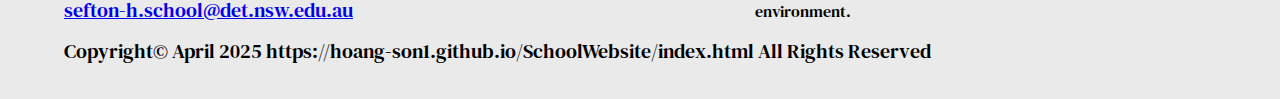
<file: library.html>
<!DOCTYPE html>
<html lang="en">
<head>
    <meta charset="UTF-8">
    <meta name="viewport" content="width=device-width, initial-scale=1.0">
    <link rel="stylesheet" href="library.css">
    <link rel="icon" href="image/nav/sefton logo.png">
    <script src="library.js"></script>
    <title>Sefton</title>
</head>
<body>
    <div id="loader" class="center"></div>
    <nav>
        <div id="nav1" class="navpic">
            <img onclick="logo()" src="image/nav/sefton logo.png" alt="Logo">
        </div>
        <div class="navto">
            <div id="nav2" class="navlink">
                <a href="studentportal.html#timetable">Calendar</a>
            </div>
            <div id="nav3" class="navlink">
                <a href="studentportal.html#news">News</a>
            </div>
            <div id="nav4" class="navlink">
                <a href="#library">Library</a>
            </div>
            <div id="nav5" class="navlink">
                <a href="studentportal.html#entertainment">Resources</a>
            </div>
            <div id="nav8" class="navlink">
                <a href="studentportal.html#map">School Diagram</a>                    
            </div>
        </div>
        <div class="settings">
            <div id="nav6" class="navpic">
                <div class="navimg">
                    <img src="image/nav/pic2.png" alt="language">
                </div>
                <div id="language">
                    <a id="f">:</a>
                    <a id="fk">Language:</a>
                    <a id="reallan" href="">Korean</a>
                    <a id="reallan" href="">English</a>
                </div>
            </div>
            <div onclick="login()" id="nav7" class="navpic">
                <img src="image/nav/pic3.png" alt="pfp">
            </div>
        </div>
    </nav>
    <div class="body">
        <div id="library" class="library">
            <div class="library1">
                <div class="library1a">
                    <p>Textbooks</p>
                </div>
            </div>
            <div class="library2">
                <div class="book">
                    <a href="image/library/library12.jpg" download>
                        <div class="book1">
                            <img src="image/library/library12.jpg" alt="Library12">
                        </div>
                        <div class="book1">
                            <p>MATH STANDARD CAMBRIDGE MATHS</p>
                        </div>
                    </a>
                </div>
                <div class="book">
                    <a href="image/library/library1.jpg" download>
                        <div class="book1">
                            <img src="image/library/library1.jpg" alt="Library1">
                        </div>
                        <div class="book1">
                            <p>NEW SENIOR MATHEMATICS ADVANCED</p>
                        </div>
                    </a>
                </div>
                <div class="book">
                    <a href="image/library/library2.jpg" download>
                        <div class="book1">
                            <img src="image/library/library2.jpg" alt="Library2">
                        </div>
                        <div class="book1">
                            <p>NEW SENIOR MATHEMATICS EXTENSION 1</p>
                        </div>
                    </a>
                </div>
                <div class="book">
                    <a href="image/library/library3.jpg" download>
                        <div class="book1">
                            <img src="image/library/library3.jpg" alt="Library3">
                        </div>
                        <div class="book1">
                            <p>BUSINESS STUDIES IN ACTION</p>
                        </div>
                    </a>
                </div>
                <div class="book">
                    <a href="image/library/library4.jpg" download>
                        <div class="book1">
                            <img src="image/library/library4.jpg" alt="Library4">
                        </div>
                        <div class="book1">
                            <p>KOREAN FOR DUMMIES</p>
                        </div>
                    </a>
                </div>
                <div class="book">
                    <a href="image/library/library5.jpg" download>
                        <div class="book1">
                            <img src="image/library/library5.jpg" alt="Library5">
                        </div>
                        <div class="book1">
                            <p>INFORMATION PROCESSES AND TECHNOLOGY</p>
                        </div>
                    </a>
                </div>
                <div class="book">
                    <a href="image/library/library6.jpg" download>
                        <div class="book1">
                            <img src="image/library/library6.jpg" alt="Library6">
                        </div>
                        <div class="book1">
                            <p>BIOLOGY IN FOCUS</p>
                        </div>
                    </a>
                </div>
                <div class="book">
                    <a href="image/library/library7.jpg" download>
                        <div class="book1">
                            <img src="image/library/library7.jpg" alt="Library7">
                        </div>
                        <div class="book1">
                            <p>CHEMISTRY IN FOCUS</p>
                        </div>
                    </a>
                </div>
                <div class="book">
                    <a href="image/library/library8.jpg" download>
                        <div class="book1">
                            <img src="image/library/library8.jpg" alt="Library8">
                        </div>
                        <div class="book1">
                            <p>PHYSICS IN FOCUS</p>
                        </div>
                    </a>
                </div>
                <div class="book">
                    <a href="image/library/library9.jpg" download>
                        <div class="book1">
                            <img src="image/library/library9.jpg" alt="Library9">
                        </div>
                        <div class="book1">
                            <p>NSW EARTH AND ENVIRONMENTAL SCIENCE</p>
                        </div>
                    </a>
                </div>
                <div class="book">
                    <a href="image/library/library10.jpg" download>
                        <div class="book1">
                            <img src="image/library/library10.jpg" alt="Library10">
                        </div>
                        <div class="book1">
                            <p>ANTIQUITY 1</p>
                        </div>
                    </a>
                </div>
                <div class="book">
                    <a href="image/library/library11.jpg" download>
                        <div class="book1">
                            <img src="image/library/library11.jpg" alt="Library11">
                        </div>
                        <div class="book1">
                            <p>KEY FEATURES OF MODERN HISTORY 1</p>
                        </div>
                    </a>
                </div>
                <div class="library1">
                    <div class="library1a">
                        <p>Reading Books</p>
                    </div>
                </div>
                <div class="book">
                    <a href="image/library/library13.jpg" download>
                        <div class="book1">
                            <img src="image/library/library13.jpg" alt="Library13">
                        </div>
                        <div class="book1">
                            <p>MACBETH: NO FEAR SHAKESPEARE</p>
                        </div>
                    </a>
                </div>
                <div class="book">
                    <a href="image/library/library14.jpg" download>
                        <div class="book1">
                            <img src="image/library/library14.jpg" alt="Library14">
                        </div>
                        <div class="book1">
                            <p>ROMEO AND JULIET: NO FEAR SHAKESPEARE</p>
                        </div>
                    </a>
                </div>
                <div class="book">
                    <a href="image/library/library15.jpg" download>
                        <div class="book1">
                            <img src="image/library/library15.jpg" alt="Library15">
                        </div>
                        <div class="book1">
                            <p>A MIDSUMMER NIGHT'S DREAM: NO FEAR SHAKESPEARE</p>
                        </div>
                    </a>
                </div>
                <div class="book">
                    <a href="image/library/library16.jpg" download>
                        <div class="book1">
                            <img src="image/library/library16.jpg" alt="Library16">
                        </div>
                        <div class="book1">
                            <p>TWELFTH NIGHT: NO FEAR SHAKESPEARE</p>
                        </div>
                    </a>
                </div>
                <div class="book">
                    <a href="image/library/library17.jpg" download>
                        <div class="book1">
                            <img src="image/library/library17.jpg" alt="Library17">
                        </div>
                        <div class="book1">
                            <p>MUCH ADO ABOUT NOTHING: NO FEAR SHAKESPEARE</p>
                        </div>
                    </a>
                </div>
                <div class="book">
                    <a href="image/library/library18.jpg" download>
                        <div class="book1">
                            <img src="image/library/library18.jpg" alt="Library18">
                        </div>
                        <div class="book1">
                            <p>HAMLET: NO FEAR SHAKESPEARE</p>
                        </div>
                    </a>
                </div>

            </div>
        </div>

    </div>
    <div class="footer">
        <div class="foot1">
            <div class="foota">
            <p>
                <span>Sefton High School</span> <br>
                General Inquiries <br>
                <a href="https://maps.app.goo.gl/CLGG7JiywSHx7gP9A">41-43 Hector Street Sefton NSW 2162</a> <br>
                02 9644 4800 <br>
                <a href="mailto:sefton-h.school@det.nsw.edu.au">sefton-h.school@det.nsw.edu.au</a>
            </p>
            </div>
            <div class="footb">
                <p>Follow us</p>
                <a href="https://www.facebook.com/SeftonHSOfficial">
                    <svg xmlns="http://www.w3.org/2000/svg" x="0px" y="0px" width="48" height="48" viewBox="0 0 48 48">
                        <path fill="#039be5" d="M24 5A19 19 0 1 0 24 43A19 19 0 1 0 24 5Z"></path><path fill="#fff" d="M26.572,29.036h4.917l0.772-4.995h-5.69v-2.73c0-2.075,0.678-3.915,2.619-3.915h3.119v-4.359c-0.548-0.074-1.707-0.236-3.897-0.236c-4.573,0-7.254,2.415-7.254,7.917v3.323h-4.701v4.995h4.701v13.729C22.089,42.905,23.032,43,24,43c0.875,0,1.729-0.08,2.572-0.194V29.036z"></path>
                    </svg>
                </a>
                <a href="https://www.instagram.com/SeftonHSOfficial/#">
                    <svg xmlns="http://www.w3.org/2000/svg" x="0px" y="0px" width="48" height="48" viewBox="0 0 48 48">
                        <path fill="#304ffe" d="M41.67,13.48c-0.4,0.26-0.97,0.5-1.21,0.77c-0.09,0.09-0.14,0.19-0.12,0.29v1.03l-0.3,1.01l-0.3,1l-0.33,1.1 l-0.68,2.25l-0.66,2.22l-0.5,1.67c0,0.26-0.01,0.52-0.03,0.77c-0.07,0.96-0.27,1.88-0.59,2.74c-0.19,0.53-0.42,1.04-0.7,1.52 c-0.1,0.19-0.22,0.38-0.34,0.56c-0.4,0.63-0.88,1.21-1.41,1.72c-0.41,0.41-0.86,0.79-1.35,1.11c0,0,0,0-0.01,0 c-0.08,0.07-0.17,0.13-0.27,0.18c-0.31,0.21-0.64,0.39-0.98,0.55c-0.23,0.12-0.46,0.22-0.7,0.31c-0.05,0.03-0.11,0.05-0.16,0.07 c-0.57,0.27-1.23,0.45-1.89,0.54c-0.04,0.01-0.07,0.01-0.11,0.02c-0.4,0.07-0.79,0.13-1.19,0.16c-0.18,0.02-0.37,0.03-0.55,0.03 l-0.71-0.04l-3.42-0.18c0-0.01-0.01,0-0.01,0l-1.72-0.09c-0.13,0-0.27,0-0.4-0.01c-0.54-0.02-1.06-0.08-1.58-0.19 c-0.01,0-0.01,0-0.01,0c-0.95-0.18-1.86-0.5-2.71-0.93c-0.47-0.24-0.93-0.51-1.36-0.82c-0.18-0.13-0.35-0.27-0.52-0.42 c-0.48-0.4-0.91-0.83-1.31-1.27c-0.06-0.06-0.11-0.12-0.16-0.18c-0.06-0.06-0.12-0.13-0.17-0.19c-0.38-0.48-0.7-0.97-0.96-1.49 c-0.24-0.46-0.43-0.95-0.58-1.49c-0.06-0.19-0.11-0.37-0.15-0.57c-0.01-0.01-0.02-0.03-0.02-0.05c-0.1-0.41-0.19-0.84-0.24-1.27 c-0.06-0.33-0.09-0.66-0.09-1c-0.02-0.13-0.02-0.27-0.02-0.4l1.91-2.95l1.87-2.88l0.85-1.31l0.77-1.18l0.26-0.41v-1.03 c0.02-0.23,0.03-0.47,0.02-0.69c-0.01-0.7-0.15-1.38-0.38-2.03c-0.22-0.69-0.53-1.34-0.85-1.94c-0.38-0.69-0.78-1.31-1.11-1.87 C14,7.4,13.66,6.73,13.75,6.26C14.47,6.09,15.23,6,16,6h16c4.18,0,7.78,2.6,9.27,6.26C41.43,12.65,41.57,13.06,41.67,13.48z"></path><path fill="#4928f4" d="M42,16v0.27l-1.38,0.8l-0.88,0.51l-0.97,0.56l-1.94,1.13l-1.9,1.1l-1.94,1.12l-0.77,0.45 c0,0.48-0.12,0.92-0.34,1.32c-0.31,0.58-0.83,1.06-1.49,1.47c-0.67,0.41-1.49,0.74-2.41,0.98c0,0,0-0.01-0.01,0 c-3.56,0.92-8.42,0.5-10.78-1.26c-0.66-0.49-1.12-1.09-1.32-1.78c-0.06-0.23-0.09-0.48-0.09-0.73v-7.19 c0.01-0.15-0.09-0.3-0.27-0.45c-0.54-0.43-1.81-0.84-3.23-1.25c-1.11-0.31-2.3-0.62-3.3-0.92c-0.79-0.24-1.46-0.48-1.86-0.71 c0.18-0.35,0.39-0.7,0.61-1.03c1.4-2.05,3.54-3.56,6.02-4.13C14.47,6.09,15.23,6,16,6h10.8c5.37,0.94,10.32,3.13,14.47,6.26 c0.16,0.39,0.3,0.8,0.4,1.22c0.18,0.66,0.29,1.34,0.32,2.05C42,15.68,42,15.84,42,16z"></path><path fill="#6200ea" d="M42,16v4.41l-0.22,0.68l-0.75,2.33l-0.78,2.4l-0.41,1.28l-0.38,1.19l-0.37,1.13l-0.36,1.12l-0.19,0.59 l-0.25,0.78c0,0.76-0.02,1.43-0.07,2c-0.01,0.06-0.02,0.12-0.02,0.18c-0.06,0.53-0.14,0.98-0.27,1.36 c-0.01,0.06-0.03,0.12-0.05,0.17c-0.26,0.72-0.65,1.18-1.23,1.48c-0.14,0.08-0.3,0.14-0.47,0.2c-0.53,0.18-1.2,0.27-2.02,0.32 c-0.6,0.04-1.29,0.05-2.07,0.05H31.4l-1.19-0.05L30,37.61l-2.17-0.09l-2.2-0.09l-7.25-0.3l-1.88-0.08h-0.26 c-0.78-0.01-1.45-0.06-2.03-0.14c-0.84-0.13-1.49-0.35-1.98-0.68c-0.7-0.45-1.11-1.11-1.35-2.03c-0.06-0.22-0.11-0.45-0.14-0.7 c-0.1-0.58-0.15-1.25-0.18-2c0-0.15,0-0.3-0.01-0.46c-0.01-0.01,0-0.01,0-0.01v-0.58c-0.01-0.29-0.01-0.59-0.01-0.9l0.05-1.61 l0.03-1.15l0.04-1.34v-0.19l0.07-2.46l0.07-2.46l0.07-2.31l0.06-2.27l0.02-0.6c0-0.31-1.05-0.49-2.22-0.64 c-0.93-0.12-1.95-0.23-2.56-0.37c0.05-0.23,0.1-0.46,0.16-0.68c0.18-0.72,0.45-1.4,0.79-2.05c0.18-0.35,0.39-0.7,0.61-1.03 c2.16-0.95,4.41-1.69,6.76-2.17c2.06-0.43,4.21-0.66,6.43-0.66c7.36,0,14.16,2.49,19.54,6.69c0.52,0.4,1.03,0.83,1.53,1.28 C42,15.68,42,15.84,42,16z"></path><path fill="#673ab7" d="M42,18.37v4.54l-0.55,1.06l-1.05,2.05l-0.56,1.08l-0.51,0.99l-0.22,0.43c0,0.31,0,0.61-0.02,0.9 c0,0.43-0.02,0.84-0.05,1.22c-0.04,0.45-0.1,0.86-0.16,1.24c-0.15,0.79-0.36,1.47-0.66,2.03c-0.04,0.07-0.08,0.14-0.12,0.2 c-0.11,0.18-0.24,0.35-0.38,0.51c-0.18,0.22-0.38,0.41-0.61,0.57c-0.34,0.26-0.74,0.47-1.2,0.63c-0.57,0.21-1.23,0.35-2.01,0.43 c-0.51,0.05-1.07,0.08-1.68,0.08l-0.42,0.02l-2.08,0.12h-0.01L27.5,36.6l-2.25,0.13l-3.1,0.18l-3.77,0.22l-0.55,0.03 c-0.51,0-0.99-0.03-1.45-0.09c-0.05-0.01-0.09-0.02-0.14-0.02c-0.68-0.11-1.3-0.29-1.86-0.54c-0.68-0.3-1.27-0.7-1.77-1.18 c-0.44-0.43-0.82-0.92-1.13-1.47c-0.07-0.13-0.14-0.25-0.2-0.39c-0.3-0.59-0.54-1.25-0.72-1.97c-0.03-0.12-0.06-0.25-0.08-0.38 c-0.06-0.23-0.11-0.47-0.14-0.72c-0.11-0.64-0.17-1.32-0.2-2.03v-0.01c-0.01-0.29-0.02-0.57-0.02-0.87l-0.49-1.17l-0.07-0.18 L9.5,25.99L8.75,24.2l-0.12-0.29l-0.72-1.73l-0.8-1.93c0,0,0,0-0.01,0L6.29,18.3L6,17.59V16c0-0.63,0.06-1.25,0.17-1.85 c0.05-0.23,0.1-0.46,0.16-0.68c0.85-0.49,1.74-0.94,2.65-1.34c2.08-0.93,4.31-1.62,6.62-2.04c1.72-0.31,3.51-0.48,5.32-0.48 c7.31,0,13.94,2.65,19.12,6.97c0.2,0.16,0.39,0.32,0.58,0.49C41.09,17.48,41.55,17.91,42,18.37z"></path><path fill="#8e24aa" d="M42,21.35v5.14l-0.57,1.19l-1.08,2.25l-0.01,0.03c0,0.43-0.02,0.82-0.05,1.17c-0.1,1.15-0.38,1.88-0.84,2.33 c-0.33,0.34-0.74,0.53-1.25,0.63c-0.03,0.01-0.07,0.01-0.1,0.02c-0.16,0.03-0.33,0.05-0.51,0.05c-0.62,0.06-1.35,0.02-2.19-0.04 c-0.09,0-0.19-0.01-0.29-0.02c-0.61-0.04-1.26-0.08-1.98-0.11c-0.39-0.01-0.8-0.02-1.22-0.02h-0.02l-1.01,0.08h-0.01l-2.27,0.16 l-2.59,0.2l-0.38,0.03l-3.03,0.22l-1.57,0.12l-1.55,0.11c-0.27,0-0.53,0-0.79-0.01c0,0-0.01-0.01-0.01,0 c-1.13-0.02-2.14-0.09-3.04-0.26c-0.83-0.14-1.56-0.36-2.18-0.69c-0.64-0.31-1.17-0.75-1.6-1.31c-0.41-0.55-0.71-1.24-0.9-2.07 c0-0.01,0-0.01,0-0.01c-0.14-0.67-0.22-1.45-0.22-2.33l-0.15-0.27L9.7,26.35l-0.13-0.22L9.5,25.99l-0.93-1.65l-0.46-0.83 l-0.58-1.03l-1-1.79L6,19.75v-3.68c0.88-0.58,1.79-1.09,2.73-1.55c1.14-0.58,2.32-1.07,3.55-1.47c1.34-0.44,2.74-0.79,4.17-1.02 c1.45-0.24,2.94-0.36,4.47-0.36c6.8,0,13.04,2.43,17.85,6.47c0.22,0.17,0.43,0.36,0.64,0.54c0.84,0.75,1.64,1.56,2.37,2.41 C41.86,21.18,41.94,21.26,42,21.35z"></path><path fill="#c2185b" d="M42,24.71v7.23c-0.24-0.14-0.57-0.31-0.98-0.49c-0.22-0.11-0.47-0.22-0.73-0.32 c-0.38-0.17-0.79-0.33-1.25-0.49c-0.1-0.04-0.2-0.07-0.31-0.1c-0.18-0.07-0.37-0.13-0.56-0.19c-0.59-0.18-1.24-0.35-1.92-0.5 c-0.26-0.05-0.53-0.1-0.8-0.14c-0.87-0.15-1.8-0.24-2.77-0.25c-0.08-0.01-0.17-0.01-0.25-0.01l-2.57,0.02l-3.5,0.02h-0.01 l-7.49,0.06c-2.38,0-3.84,0.57-4.72,0.8c0,0-0.01,0-0.01,0.01c-0.93,0.24-1.22,0.09-1.3-1.54c-0.02-0.45-0.03-1.03-0.03-1.74 l-0.56-0.43l-0.98-0.74l-0.6-0.46l-0.12-0.09L8.88,24.1l-0.25-0.19l-0.52-0.4l-0.96-0.72L6,21.91v-3.4 c0.1-0.08,0.19-0.15,0.29-0.21c1.45-1,3-1.85,4.64-2.54c1.46-0.62,3-1.11,4.58-1.46c0.43-0.09,0.87-0.18,1.32-0.24 c1.33-0.23,2.7-0.34,4.09-0.34c6.01,0,11.53,2.09,15.91,5.55c0.66,0.52,1.3,1.07,1.9,1.66c0.82,0.78,1.59,1.61,2.3,2.49 c0.14,0.18,0.28,0.36,0.42,0.55C41.64,24.21,41.82,24.46,42,24.71z"></path><path fill="#d81b60" d="M42,28.72V32c0,0.65-0.06,1.29-0.18,1.91c-0.18,0.92-0.49,1.8-0.91,2.62c-0.22,0.05-0.47,0.05-0.75,0.01 c-0.63-0.11-1.37-0.44-2.17-0.87c-0.04-0.01-0.08-0.03-0.11-0.05c-0.25-0.13-0.51-0.27-0.77-0.43c-0.53-0.29-1.09-0.61-1.65-0.91 c-0.12-0.06-0.24-0.12-0.35-0.18c-0.64-0.33-1.3-0.63-1.96-0.86c0,0,0,0-0.01,0c-0.14-0.05-0.29-0.1-0.44-0.14 c-0.57-0.16-1.15-0.26-1.71-0.26l-1.1-0.32l-4.87-1.41c0,0,0,0-0.01,0l-2.99-0.87h-0.01l-1.3-0.38c-3.76,0-6.07,1.6-7.19,0.99 c-0.44-0.23-0.7-0.81-0.79-1.95c-0.03-0.32-0.04-0.68-0.04-1.1l-1.17-0.57l-0.05-0.02h-0.01l-0.84-0.42L9.7,26.35l-0.07-0.03 l-0.17-0.09L7.5,25.28L6,24.55v-3.43c0.17-0.15,0.35-0.29,0.53-0.43c0.19-0.15,0.38-0.29,0.57-0.44c0.01,0,0.01,0,0.01,0 c1.18-0.85,2.43-1.6,3.76-2.22c1.55-0.74,3.2-1.31,4.91-1.68c0.25-0.06,0.51-0.12,0.77-0.16c1.42-0.27,2.88-0.41,4.37-0.41 c5.27,0,10.11,1.71,14.01,4.59c1.13,0.84,2.18,1.77,3.14,2.78c0.79,0.83,1.52,1.73,2.18,2.67c0.05,0.07,0.1,0.14,0.15,0.2 c0.37,0.54,0.71,1.09,1.03,1.66C41.64,28.02,41.82,28.37,42,28.72z"></path><path fill="#f50057" d="M41.82,33.91c-0.18,0.92-0.49,1.8-0.91,2.62c-0.19,0.37-0.4,0.72-0.63,1.06c-0.14,0.21-0.29,0.41-0.44,0.6 c-0.36-0.14-0.89-0.34-1.54-0.56c0,0,0,0,0-0.01c-0.49-0.17-1.05-0.35-1.65-0.52c-0.17-0.05-0.34-0.1-0.52-0.15 c-0.71-0.19-1.45-0.36-2.17-0.46c-0.6-0.1-1.19-0.16-1.74-0.16l-0.46-0.13h-0.01l-2.42-0.7l-1.49-0.43l-1.66-0.48h-0.01l-0.54-0.15 l-6.53-1.88l-1.88-0.54l-1.4-0.33l-2.28-0.54l-0.28-0.07c0,0,0,0-0.01,0l-2.29-0.53c0-0.01,0-0.01,0-0.01l-0.41-0.09l-0.21-0.05 l-1.67-0.39l-0.19-0.05l-1.42-1.17L6,27.9v-4.08c0.37-0.36,0.75-0.7,1.15-1.03c0.12-0.11,0.25-0.21,0.38-0.31 c0.12-0.1,0.25-0.2,0.38-0.3c0.91-0.69,1.87-1.31,2.89-1.84c1.3-0.7,2.68-1.26,4.13-1.66c0.28-0.09,0.56-0.17,0.85-0.23 c1.64-0.41,3.36-0.62,5.14-0.62c4.47,0,8.63,1.35,12.07,3.66c1.71,1.15,3.25,2.53,4.55,4.1c0.66,0.79,1.26,1.62,1.79,2.5 c0.05,0.07,0.09,0.13,0.13,0.2c0.32,0.53,0.62,1.08,0.89,1.64c0.25,0.5,0.47,1,0.67,1.52C41.34,32.25,41.6,33.07,41.82,33.91z"></path><path fill="#ff1744" d="M40.28,37.59c-0.14,0.21-0.29,0.41-0.44,0.6c-0.44,0.55-0.92,1.05-1.46,1.49c-0.47,0.39-0.97,0.74-1.5,1.04 c-0.2-0.05-0.4-0.11-0.61-0.19c-0.66-0.23-1.35-0.61-1.99-1.01c-0.96-0.61-1.79-1.27-2.16-1.57c-0.14-0.12-0.21-0.18-0.21-0.18 l-1.7-0.15L30,37.6l-2.2-0.19l-2.28-0.2l-3.37-0.3l-5.34-0.47l-0.02-0.01l-1.88-0.91l-1.9-0.92l-1.53-0.74l-0.33-0.16l-0.41-0.2 l-1.42-0.69L7.43,31.9l-0.59-0.29L6,31.35v-4.47c0.47-0.56,0.97-1.09,1.5-1.6c0.34-0.32,0.7-0.64,1.07-0.94 c0.06-0.05,0.12-0.1,0.18-0.14c0.04-0.05,0.09-0.08,0.13-0.1c0.59-0.48,1.21-0.91,1.85-1.3c0.74-0.47,1.52-0.89,2.33-1.24 c0.87-0.39,1.78-0.72,2.72-0.97c1.63-0.46,3.36-0.7,5.14-0.7c4.08,0,7.85,1.24,10.96,3.37c1.99,1.36,3.71,3.08,5.07,5.07 c0.45,0.64,0.85,1.32,1.22,2.02c0.13,0.26,0.26,0.52,0.37,0.78c0.12,0.25,0.23,0.5,0.34,0.75c0.21,0.52,0.4,1.04,0.57,1.58 c0.32,1,0.56,2.02,0.71,3.08C40.21,36.89,40.25,37.24,40.28,37.59z"></path><path fill="#ff5722" d="M38.39,39.42c0,0.08,0,0.17-0.01,0.26c-0.47,0.39-0.97,0.74-1.5,1.04c-0.22,0.12-0.44,0.24-0.67,0.34 c-0.23,0.11-0.46,0.21-0.7,0.3c-0.34-0.18-0.8-0.4-1.29-0.61c-0.69-0.31-1.44-0.59-2.02-0.68c-0.14-0.03-0.27-0.04-0.39-0.04 l-1.64-0.21h-0.02l-2.04-0.27l-2.06-0.27l-0.96-0.12l-7.56-0.98c-0.49,0-1.01-0.03-1.55-0.1c-0.66-0.06-1.35-0.16-2.04-0.3 c-0.68-0.12-1.37-0.28-2.03-0.45c-0.69-0.16-1.37-0.35-2-0.53c-0.73-0.22-1.41-0.43-1.98-0.62c-0.47-0.15-0.87-0.29-1.18-0.4 c-0.18-0.43-0.33-0.88-0.44-1.34C6.1,33.66,6,32.84,6,32v-1.67c0.32-0.53,0.67-1.05,1.06-1.54c0.71-0.94,1.52-1.8,2.4-2.56 c0.03-0.04,0.07-0.07,0.1-0.09l0.01-0.01c0.31-0.28,0.63-0.53,0.97-0.77c0.04-0.04,0.08-0.07,0.12-0.1 c0.16-0.12,0.33-0.24,0.51-0.35c1.43-0.97,3.01-1.73,4.7-2.24c1.6-0.48,3.29-0.73,5.05-0.73c3.49,0,6.75,1.03,9.47,2.79 c2.01,1.29,3.74,2.99,5.06,4.98c0.16,0.23,0.31,0.46,0.46,0.7c0.69,1.17,1.26,2.43,1.68,3.75c0.05,0.15,0.09,0.3,0.13,0.46 c0.08,0.27,0.15,0.55,0.21,0.83c0.02,0.07,0.04,0.14,0.06,0.22c0.14,0.63,0.24,1.29,0.31,1.95c0,0.01,0,0.01,0,0.01 C38.36,38.22,38.39,38.82,38.39,39.42z"></path><path fill="#ff6f00" d="M36.33,39.42c0,0.35-0.02,0.73-0.06,1.11c-0.02,0.18-0.04,0.36-0.06,0.53c-0.23,0.11-0.46,0.21-0.7,0.3 c-0.45,0.17-0.91,0.31-1.38,0.41c-0.32,0.07-0.65,0.13-0.98,0.16h-0.01c-0.31-0.19-0.67-0.42-1.04-0.68 c-0.67-0.47-1.37-1-1.93-1.43c-0.01-0.01-0.01-0.01-0.02-0.02c-0.59-0.45-1.01-0.79-1.01-0.79l-1.06,0.04l-2.04,0.07l-0.95,0.04 l-3.82,0.14l-3.23,0.12c-0.21,0.01-0.46,0.01-0.77,0h-0.01c-0.42-0.01-0.92-0.04-1.47-0.09c-0.64-0.05-1.34-0.11-2.05-0.18 c-0.69-0.08-1.39-0.16-2.06-0.24c-0.74-0.08-1.44-0.17-2.04-0.25c-0.47-0.06-0.88-0.11-1.21-0.15c-0.28-0.32-0.53-0.65-0.77-1.01 c-0.36-0.54-0.67-1.11-0.91-1.72c-0.18-0.43-0.33-0.88-0.44-1.34c0.29-0.89,0.67-1.73,1.12-2.54c0.36-0.66,0.78-1.29,1.24-1.89 c0.45-0.59,0.94-1.14,1.47-1.64v-0.01c0.15-0.15,0.3-0.29,0.45-0.42c0.28-0.26,0.57-0.5,0.87-0.73h0.01 c0.01-0.02,0.02-0.02,0.03-0.03c0.24-0.19,0.49-0.36,0.74-0.53c1.48-1.01,3.15-1.76,4.95-2.2c1.19-0.29,2.44-0.45,3.73-0.45 c2.54,0,4.94,0.61,7.05,1.71h0.01c1.81,0.93,3.41,2.21,4.7,3.75c0.71,0.82,1.32,1.72,1.82,2.67c0.35,0.64,0.65,1.31,0.9,1.99 c0.02,0.06,0.04,0.11,0.06,0.16c0.17,0.5,0.32,1.02,0.45,1.54c0.09,0.37,0.16,0.75,0.22,1.13c0.02,0.12,0.04,0.23,0.05,0.35 C36.28,37.99,36.33,38.7,36.33,39.42z"></path><path fill="#ff9800" d="M34.28,39.42v0.1c0,0.34-0.03,0.77-0.06,1.23c-0.03,0.34-0.06,0.69-0.09,1.02c-0.32,0.07-0.65,0.13-0.98,0.16 h-0.01C32.76,41.98,32.39,42,32,42h-1.75l-0.38-0.11l-1.97-0.6l-2-0.6l-4.63-1.39l-2-0.6c0,0-0.83,0.33-2,0.72h-0.01 c-0.45,0.15-0.94,0.31-1.46,0.47c-0.65,0.19-1.34,0.38-2.02,0.53c-0.7,0.16-1.39,0.28-2.01,0.33c-0.19,0.02-0.38,0.03-0.55,0.03 c-0.56-0.31-1.1-0.68-1.59-1.09c-0.43-0.36-0.83-0.75-1.2-1.18c-0.28-0.32-0.53-0.65-0.77-1.01c0.07-0.45,0.15-0.89,0.27-1.32 c0.3-1.19,0.77-2.33,1.39-3.37c0.34-0.59,0.72-1.16,1.16-1.69c0.01-0.03,0.04-0.06,0.07-0.08c-0.01-0.01,0-0.01,0-0.01 c0.13-0.17,0.27-0.33,0.41-0.48c0-0.01,0-0.01,0-0.01c0.41-0.44,0.83-0.86,1.29-1.25c0.16-0.13,0.31-0.26,0.48-0.39 c0.03-0.03,0.06-0.05,0.1-0.08c2.25-1.72,5.06-2.76,8.09-2.76c3.44,0,6.57,1.29,8.94,3.41c1.14,1.03,2.11,2.26,2.84,3.63 c0.06,0.1,0.12,0.21,0.17,0.32c0.09,0.18,0.18,0.37,0.26,0.57c0.33,0.72,0.59,1.48,0.77,2.26c0.02,0.08,0.04,0.16,0.06,0.24 c0.08,0.37,0.15,0.75,0.2,1.13C34.24,38.21,34.28,38.81,34.28,39.42z"></path><path fill="#ffc107" d="M32.22,39.42c0,0.2-0.01,0.42-0.02,0.65c-0.02,0.37-0.05,0.77-0.1,1.18c-0.02,0.25-0.06,0.5-0.1,0.75h-5.48 l-1.06-0.17l-4.14-0.66l-0.59-0.09l-1.35-0.22c-0.59,0-1.87,0.26-3.22,0.51c-0.71,0.13-1.43,0.27-2.08,0.36 c-0.08,0.01-0.16,0.02-0.23,0.03h-0.01c-0.7-0.15-1.38-0.38-2.02-0.68c-0.2-0.09-0.4-0.19-0.6-0.3c-0.56-0.31-1.1-0.68-1.59-1.09 c-0.01-0.12-0.02-0.22-0.02-0.27c0-0.26,0.01-0.51,0.03-0.76c0.04-0.64,0.13-1.26,0.27-1.86c0.22-0.91,0.54-1.79,0.97-2.6 c0.08-0.17,0.17-0.34,0.27-0.5c0.04-0.08,0.09-0.15,0.13-0.23c0.18-0.29,0.38-0.57,0.58-0.85c0.42-0.55,0.89-1.07,1.39-1.54 c0.01,0,0.01,0,0.01,0c0.04-0.04,0.08-0.08,0.12-0.11c0.05-0.04,0.09-0.09,0.14-0.12c0.2-0.18,0.4-0.34,0.61-0.49 c0-0.01,0.01-0.01,0.01-0.01c1.89-1.41,4.23-2.24,6.78-2.24c1.98,0,3.82,0.5,5.43,1.38h0.01c1.38,0.76,2.58,1.79,3.53,3.03 c0.37,0.48,0.7,0.99,0.98,1.53h0.01c0.05,0.1,0.1,0.2,0.15,0.3c0.3,0.59,0.54,1.21,0.72,1.85h0.01c0.01,0.05,0.03,0.1,0.04,0.15 c0.12,0.43,0.22,0.87,0.29,1.32c0.01,0.09,0.02,0.19,0.03,0.28C32.19,38.43,32.22,38.92,32.22,39.42z"></path><path fill="#ffd54f" d="M30.17,39.31c0,0.16,0,0.33-0.02,0.49v0.01c0,0.01,0,0.01,0,0.01c-0.02,0.72-0.12,1.43-0.28,2.07 c0,0.04-0.01,0.07-0.03,0.11h-4.67l-3.85-0.83l-0.51-0.11l-0.08,0.02l-4.27,0.88L16.27,42H16c-0.64,0-1.27-0.06-1.88-0.18 c-0.09-0.02-0.18-0.04-0.27-0.06h-0.01c-0.7-0.15-1.38-0.38-2.02-0.68c-0.02-0.11-0.04-0.22-0.05-0.33 c-0.07-0.43-0.1-0.88-0.1-1.33c0-0.17,0-0.34,0.01-0.51c0.03-0.54,0.11-1.07,0.23-1.58c0.08-0.38,0.19-0.75,0.32-1.1 c0.11-0.31,0.24-0.61,0.38-0.9c0.12-0.25,0.26-0.49,0.4-0.73c0.14-0.23,0.29-0.45,0.45-0.67c0.4-0.55,0.87-1.06,1.39-1.51 c0.3-0.26,0.63-0.51,0.97-0.73c1.46-0.96,3.21-1.52,5.1-1.52c0.37,0,0.73,0.02,1.08,0.07h0.02c1.07,0.12,2.07,0.42,2.99,0.87 c0.01,0,0.01,0,0.01,0c1.45,0.71,2.68,1.78,3.58,3.1c0.15,0.22,0.3,0.46,0.43,0.7c0.11,0.19,0.21,0.39,0.3,0.59 c0.14,0.31,0.27,0.64,0.38,0.97h0.01c0.11,0.37,0.21,0.74,0.28,1.13v0.01C30.11,38.16,30.17,38.73,30.17,39.31z"></path><path fill="#ffe082" d="M28.11,39.52v0.03c0,0.59-0.07,1.17-0.21,1.74c-0.05,0.24-0.12,0.48-0.21,0.71h-4.48l-2.29-0.63L18.63,42H16 c-0.64,0-1.27-0.06-1.88-0.18c-0.02-0.03-0.03-0.06-0.04-0.09c-0.14-0.43-0.25-0.86-0.3-1.31c-0.04-0.29-0.06-0.59-0.06-0.9 c0-0.12,0-0.25,0.02-0.37c0.01-0.47,0.08-0.93,0.2-1.37c0.06-0.3,0.15-0.59,0.27-0.87c0.04-0.14,0.1-0.27,0.17-0.4 c0.15-0.34,0.33-0.67,0.53-0.99c0.22-0.32,0.46-0.62,0.73-0.9c0.32-0.36,0.68-0.69,1.09-0.96c0.7-0.51,1.5-0.89,2.37-1.1 c0.58-0.16,1.19-0.24,1.82-0.24c2,0,3.79,0.8,5.09,2.09c0.05,0.05,0.11,0.11,0.16,0.18h0.01c0.14,0.15,0.27,0.3,0.4,0.47 c0.37,0.47,0.68,0.98,0.92,1.54c0.12,0.26,0.22,0.53,0.3,0.81c0.01,0.04,0.02,0.07,0.03,0.11c0.14,0.49,0.23,1,0.25,1.53 C28.1,39.2,28.11,39.36,28.11,39.52z"></path><path fill="#ffecb3" d="M26.06,39.52c0,0.41-0.05,0.8-0.16,1.17c-0.1,0.4-0.25,0.78-0.44,1.14c-0.03,0.06-0.1,0.17-0.1,0.17h-8.88 c-0.01-0.01-0.02-0.03-0.02-0.04c-0.12-0.19-0.22-0.38-0.3-0.59c-0.2-0.46-0.32-0.96-0.36-1.48c-0.02-0.12-0.02-0.25-0.02-0.37 c0-0.06,0-0.13,0.01-0.19c0.01-0.44,0.07-0.86,0.19-1.25c0.1-0.36,0.23-0.69,0.4-1.01c0,0,0.01-0.01,0.01-0.02 c0.12-0.21,0.25-0.42,0.4-0.62c0.49-0.66,1.14-1.2,1.89-1.55c0.01,0,0.01,0,0.01,0c0.24-0.12,0.49-0.22,0.75-0.29c0,0,0,0,0.01,0 c0.46-0.14,0.96-0.21,1.47-0.21c0.59,0,1.16,0.09,1.68,0.28c0.19,0.05,0.37,0.13,0.55,0.22c0,0,0,0,0.01,0 c0.86,0.41,1.59,1.05,2.09,1.85c0.1,0.15,0.19,0.31,0.27,0.48c0.04,0.07,0.08,0.15,0.11,0.22c0.23,0.52,0.37,1.09,0.41,1.69 c0.01,0.05,0.01,0.1,0.01,0.16C26.06,39.36,26.06,39.44,26.06,39.52z"></path><g><path fill="none" stroke="#fff" stroke-linecap="round" stroke-linejoin="round" stroke-miterlimit="10" stroke-width="2" d="M30,11H18c-3.9,0-7,3.1-7,7v12c0,3.9,3.1,7,7,7h12c3.9,0,7-3.1,7-7V18C37,14.1,33.9,11,30,11z"></path><circle cx="31" cy="16" r="1" fill="#fff"></circle></g><g><circle cx="24" cy="24" r="6" fill="none" stroke="#fff" stroke-linecap="round" stroke-linejoin="round" stroke-miterlimit="10" stroke-width="2"></circle></g>
                    </svg>
                </a>
            </div>
            <div class="footc">
                <p>We, the proud community of Sefton High School, would like to recognise the Darug nation, the traditional custodians of this land, and pay our respects to Elders past, present and emerging. Their everlasting legacy serves to remind us of the bond that we all share with the land and our promise to uphold the Sefton tradition of Sincerity, Scholarship and Service by caring for the environment.</p>
            </div>
        </div>
        <div class="foot2">
            <p>Copyright© April 2025 https://hoang-son1.github.io/SchoolWebsite/index.html All Rights Reserved</p>
        </div>
    </div>
</body>
</html>
</file>
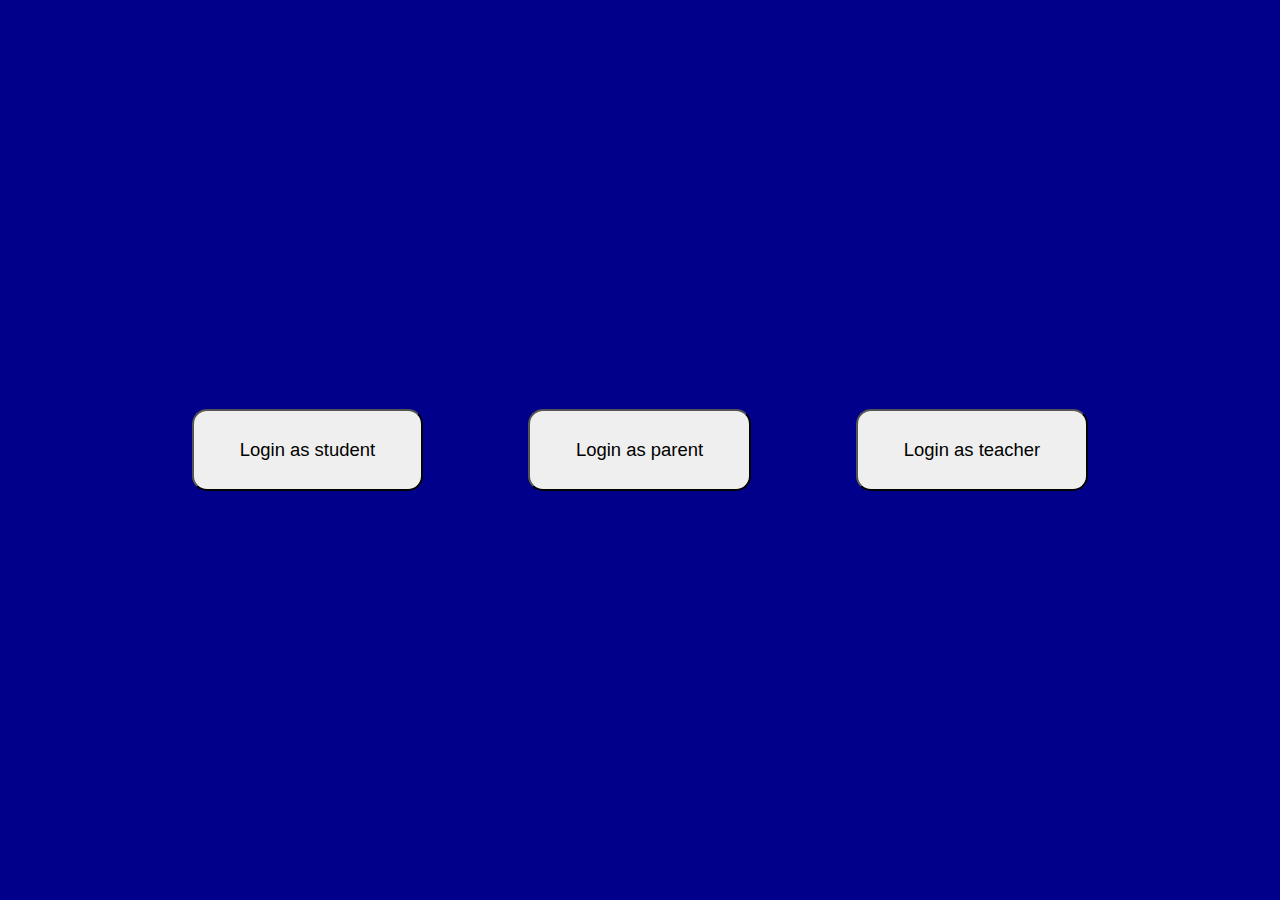
<file: login.html>
<!DOCTYPE html>
<html lang="en">
<head>
    <meta charset="UTF-8">
    <meta name="viewport" content="width=device-width, initial-scale=1.0">
    <title>Login</title>
    <link rel="stylesheet" href="login.css">
    <link rel="icon" href="image/nav/sefton logo.png">
    <script>
        window.addEventListener("load", function() {
        const form = document.getElementById('formlogin1');
        form.addEventListener("submit", function(e) {
            e.preventDefault();
            const data = new FormData(form);
            const action = e.target.action;
            fetch(action, {
            method: 'POST',
            body: data,
            })
            .then(() => {
                location.href ='studentportal.html'
            })
        });
        });
        window.addEventListener("load", function() {
        const form = document.getElementById('formlogin2');
        form.addEventListener("submit", function(e) {
            e.preventDefault();
            const data = new FormData(form);
            const action = e.target.action;
            fetch(action, {
            method: 'POST',
            body: data,
            })
            .then(() => {
                location.href ='parentportal.html'
            })
        });
        });
        window.addEventListener("load", function() {
        const form = document.getElementById('formlogin3');
        form.addEventListener("submit", function(e) {
            e.preventDefault();
            const data = new FormData(form);
            const action = e.target.action;
            fetch(action, {
            method: 'POST',
            body: data,
            })
            .then(() => {
                location.href ='teacherportal.html'
            })
        });
        });
        function login1(){
            var x = document.getElementById("login1");
            var y = document.getElementById("button1");
            var z = document.getElementById("button2");
            var a = document.getElementById("button3");
            var b = document.getElementById("type");
            var s = document.getElementById("blur");
            if (x.style.display == "flex"){
                x.style.display = "none";
            } else{
                x.style.display = "flex";
                y.style.display = "none";
                z.style.display = "none";
                a.style.display = "none";
                b.style.display = "none";
                s.style.display = "flex";
            }
        }
        function login2(){
            var x = document.getElementById("login2");
            var y = document.getElementById("button1");
            var z = document.getElementById("button2");
            var a = document.getElementById("button3");
            var b = document.getElementById("type");
            var s = document.getElementById("blur");
            if (x.style.display == "flex"){
                x.style.display = "none";
            } else{
                x.style.display = "flex";
                y.style.display = "none";
                z.style.display = "none";
                a.style.display = "none";
                b.style.display = "none";
                s.style.display = "flex";
            }
        }
        function login3(){
            var x = document.getElementById("login3");
            var y = document.getElementById("button1");
            var z = document.getElementById("button2");
            var a = document.getElementById("button3");
            var b = document.getElementById("type");
            var s = document.getElementById("blur");
            if (x.style.display == "flex"){
                x.style.display = "none";
            } else{
                x.style.display = "flex";
                y.style.display = "none";
                z.style.display = "none";
                a.style.display = "none";
                b.style.display = "none";
                s.style.display = "flex";
            }
        }
        function ql(){
            var a = document.getElementById("login1");
            var b = document.getElementById("login2");
            var c = document.getElementById("login3");
            var d = document.getElementById("type");
            var s = document.getElementById("blur");
            var x = document.getElementById("button1");
            var y= document.getElementById("button2");
            var z = document.getElementById("button3");
                a.style.display = "none";
                b.style.display = "none";
                c.style.display = "none";
                d.style.display = "flex";
                s.style.display = "none";
                x.style.display = "flex";
                y.style.display = "flex";
                z.style.display = "flex";
            }
        function form1() {
        document.getElementById("button4").disabled = true;
            document.querySelector("#loader").style.display = "block";
            document.getElementById("blur").style.filter = "blur(10px)";
            document.getElementById("blur").style.backdropFilter = "blur(10px)";
            document.getElementById("blur").style.webkitfilter = "blur(10px)";
            document.getElementById("blur").style.webkitbackdropFilter = "blur(10px)";
            document.getElementById("body").style.userSelect = "none";
        }
</script>
</head>
<body>
    <div id="loader" class="center"></div>
    <div id="blur">
    <div id="login1" class="login1">
        <button onclick="ql()"><</button> <br>
        <form onsubmit="form1()" id="formlogin1" action="https://script.google.com/macros/s/AKfycbz8pAwFyw2eowEbF6Irv0iBNd84KZBKz9jN3QVwa6wdnKN1RKp49TDbMLqkQdFkjoIx/exec" method="post" autocomplete="off">
            <input class="input" name="Email" type="email" placeholder="Email" required>
            <input class="input" name="Password" type="password" placeholder="Password" required>
            <input id="button4" class="submit" type="submit" value="Login as student"/>
        </form>
    </div>
    <div id="login2" class="login1">
        <button onclick="ql()"><</button> <br>
        <form onsubmit="form1()" id="formlogin2" action="https://script.google.com/macros/s/AKfycbz8pAwFyw2eowEbF6Irv0iBNd84KZBKz9jN3QVwa6wdnKN1RKp49TDbMLqkQdFkjoIx/exec" method="post" autocomplete="off">
            <input class="input" name="Email" type="email" placeholder="Email" required>
            <input class="input" name="Password" type="password" placeholder="Password" required>
            <input id="button4" class="submit" type="submit" value="Login as parent"/>
        </form>
    </div>
    <div id="login3" class="login1">
        <button onclick="ql()"><</button> <br>
        <form onsubmit="form1()" id="formlogin3" action="https://script.google.com/macros/s/AKfycbz8pAwFyw2eowEbF6Irv0iBNd84KZBKz9jN3QVwa6wdnKN1RKp49TDbMLqkQdFkjoIx/exec" method="post" autocomplete="off">
            <input class="input" name="Email" type="email" placeholder="Email" required>
            <input class="input" name="Password" type="password" placeholder="Password" required>
            <input id="button4" class="submit" type="submit" value="Login as teacher"/>
        </form>
    </div>
    </div>
    <div id="type" class="type">
    <div class="button">
        <input onclick="login1()" id="button1" class="submit" type="submit" value="Login as student"/>
        <input onclick="login2()" id="button2" class="submit" type="submit" value="Login as parent"/>
        <input onclick="login3()" id="button3" class="submit" type="submit" value="Login as teacher"/>
    </div>
</div>
</body>
</html>
</file>
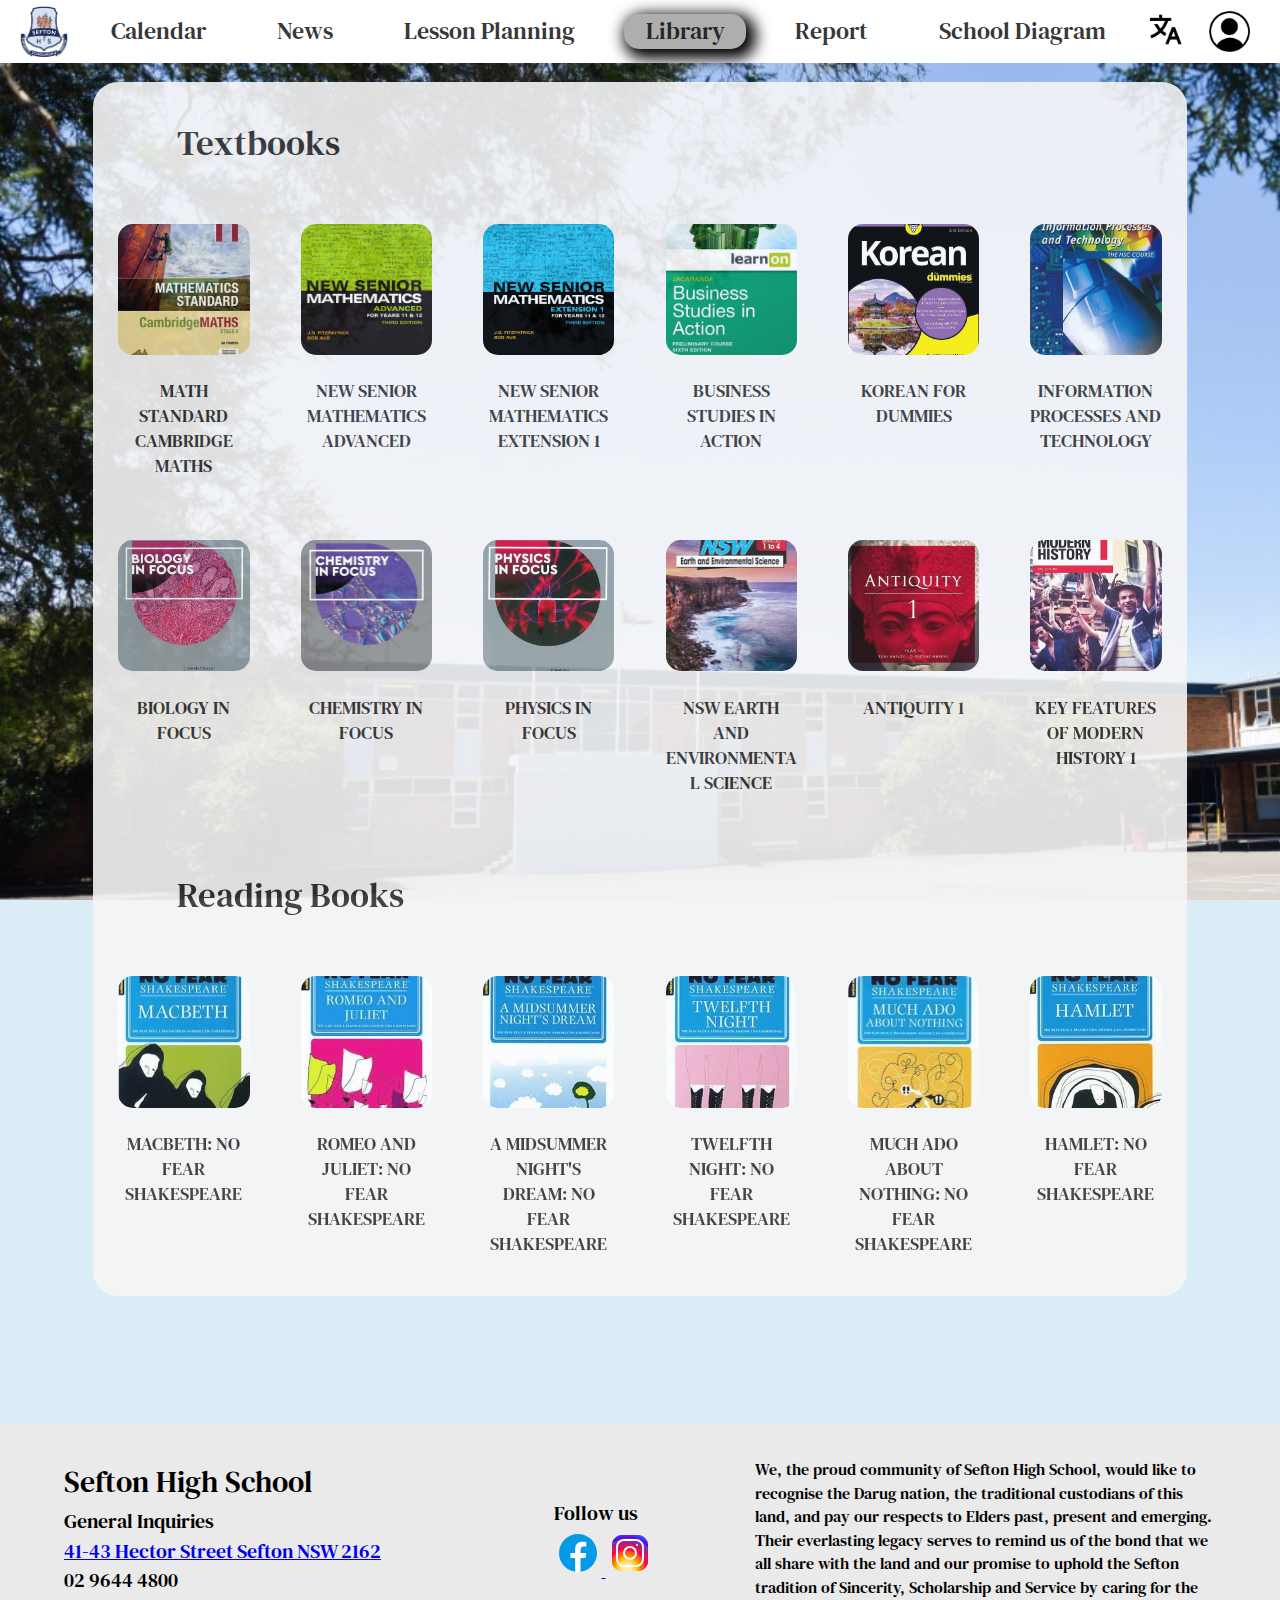
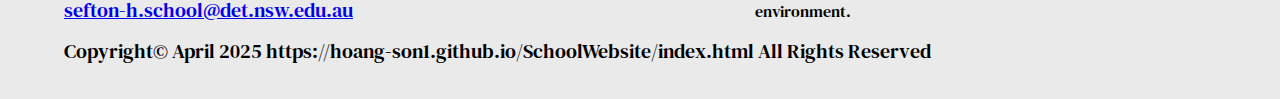
<file: teacherlibrary.html>
<!DOCTYPE html>
<html lang="en">
<head>
    <meta charset="UTF-8">
    <meta name="viewport" content="width=device-width, initial-scale=1.0">
    <link rel="stylesheet" href="teacherlibrary.css">
    <link rel="icon" href="image/nav/sefton logo.png">
    <script src="library.js"></script>
    <title>Sefton</title>
</head>
<body>
    <div id="loader" class="center"></div>
    <nav>
        <div id="nav1" class="navpic">
            <img onclick="logo1()" src="image/nav/sefton logo.png" alt="Logo">
        </div>
        <div class="navto">
            <div id="nav2" class="navlink">
                <a href="teacherportal.html#timetable">Calendar</a>
            </div>
            <div id="nav3" class="navlink">
                <a href="teacherportal.html#news">News</a>
            </div>
            <div id="nav5" class="navlink">
                <a href="teacherportal.html#lessonplanning">Lesson Planning</a>
            </div>
            <div id="nav4" class="navlink">
                <a href="#library">Library</a>
            </div>
            <div id="nav8" class="navlink">
                <a href="teacherportal.html#report">Report</a>
            </div>
            <div  id="nav9" class="navlink">
                <a href="teacherportal.html#map">School Diagram</a>
                    
            </div>
        </div>
        <div class="settings">
            <div id="nav6" class="navpic">
                <div class="navimg">
                    <img src="image/nav/pic2.png" alt="language">
                </div>
                <div id="language">
                    <a id="f">:</a>
                    <a id="fk">Language:</a>
                    <a id="reallan" href="">Korean</a>
                    <a id="reallan" href="">English</a>
                </div>
            </div>
            <div onclick="login()" id="nav7" class="navpic">
                <img src="image/nav/pic3.png" alt="pfp">
            </div>
        </div>
    </nav>
    <div class="body">
        <div id="library" class="library">
            <div class="library1">
                <div class="library1a">
                    <p>Textbooks</p>
                </div>
            </div>
            <div class="library2">
                <div class="book">
                    <a href="image/library/library12.jpg" download>
                        <div class="book1">
                            <img src="image/library/library12.jpg" alt="Library12">
                        </div>
                        <div class="book1">
                            <p>MATH STANDARD CAMBRIDGE MATHS</p>
                        </div>
                    </a>
                </div>
                <div class="book">
                    <a href="image/library/library1.jpg" download>
                        <div class="book1">
                            <img src="image/library/library1.jpg" alt="Library1">
                        </div>
                        <div class="book1">
                            <p>NEW SENIOR MATHEMATICS ADVANCED</p>
                        </div>
                    </a>
                </div>
                <div class="book">
                    <a href="image/library/library2.jpg" download>
                        <div class="book1">
                            <img src="image/library/library2.jpg" alt="Library2">
                        </div>
                        <div class="book1">
                            <p>NEW SENIOR MATHEMATICS EXTENSION 1</p>
                        </div>
                    </a>
                </div>
                <div class="book">
                    <a href="image/library/library3.jpg" download>
                        <div class="book1">
                            <img src="image/library/library3.jpg" alt="Library3">
                        </div>
                        <div class="book1">
                            <p>BUSINESS STUDIES IN ACTION</p>
                        </div>
                    </a>
                </div>
                <div class="book">
                    <a href="image/library/library4.jpg" download>
                        <div class="book1">
                            <img src="image/library/library4.jpg" alt="Library4">
                        </div>
                        <div class="book1">
                            <p>KOREAN FOR DUMMIES</p>
                        </div>
                    </a>
                </div>
                <div class="book">
                    <a href="image/library/library5.jpg" download>
                        <div class="book1">
                            <img src="image/library/library5.jpg" alt="Library5">
                        </div>
                        <div class="book1">
                            <p>INFORMATION PROCESSES AND TECHNOLOGY</p>
                        </div>
                    </a>
                </div>
                <div class="book">
                    <a href="image/library/library6.jpg" download>
                        <div class="book1">
                            <img src="image/library/library6.jpg" alt="Library6">
                        </div>
                        <div class="book1">
                            <p>BIOLOGY IN FOCUS</p>
                        </div>
                    </a>
                </div>
                <div class="book">
                    <a href="image/library/library7.jpg" download>
                        <div class="book1">
                            <img src="image/library/library7.jpg" alt="Library7">
                        </div>
                        <div class="book1">
                            <p>CHEMISTRY IN FOCUS</p>
                        </div>
                    </a>
                </div>
                <div class="book">
                    <a href="image/library/library8.jpg" download>
                        <div class="book1">
                            <img src="image/library/library8.jpg" alt="Library8">
                        </div>
                        <div class="book1">
                            <p>PHYSICS IN FOCUS</p>
                        </div>
                    </a>
                </div>
                <div class="book">
                    <a href="image/library/library9.jpg" download>
                        <div class="book1">
                            <img src="image/library/library9.jpg" alt="Library9">
                        </div>
                        <div class="book1">
                            <p>NSW EARTH AND ENVIRONMENTAL SCIENCE</p>
                        </div>
                    </a>
                </div>
                <div class="book">
                    <a href="image/library/library10.jpg" download>
                        <div class="book1">
                            <img src="image/library/library10.jpg" alt="Library10">
                        </div>
                        <div class="book1">
                            <p>ANTIQUITY 1</p>
                        </div>
                    </a>
                </div>
                <div class="book">
                    <a href="image/library/library11.jpg" download>
                        <div class="book1">
                            <img src="image/library/library11.jpg" alt="Library11">
                        </div>
                        <div class="book1">
                            <p>KEY FEATURES OF MODERN HISTORY 1</p>
                        </div>
                    </a>
                </div>
                <div class="library1">
                    <div class="library1a">
                        <p>Reading Books</p>
                    </div>
                </div>
                <div class="book">
                    <a href="image/library/library13.jpg" download>
                        <div class="book1">
                            <img src="image/library/library13.jpg" alt="Library13">
                        </div>
                        <div class="book1">
                            <p>MACBETH: NO FEAR SHAKESPEARE</p>
                        </div>
                    </a>
                </div>
                <div class="book">
                    <a href="image/library/library14.jpg" download>
                        <div class="book1">
                            <img src="image/library/library14.jpg" alt="Library14">
                        </div>
                        <div class="book1">
                            <p>ROMEO AND JULIET: NO FEAR SHAKESPEARE</p>
                        </div>
                    </a>
                </div>
                <div class="book">
                    <a href="image/library/library15.jpg" download>
                        <div class="book1">
                            <img src="image/library/library15.jpg" alt="Library15">
                        </div>
                        <div class="book1">
                            <p>A MIDSUMMER NIGHT'S DREAM: NO FEAR SHAKESPEARE</p>
                        </div>
                    </a>
                </div>
                <div class="book">
                    <a href="image/library/library16.jpg" download>
                        <div class="book1">
                            <img src="image/library/library16.jpg" alt="Library16">
                        </div>
                        <div class="book1">
                            <p>TWELFTH NIGHT: NO FEAR SHAKESPEARE</p>
                        </div>
                    </a>
                </div>
                <div class="book">
                    <a href="image/library/library17.jpg" download>
                        <div class="book1">
                            <img src="image/library/library17.jpg" alt="Library17">
                        </div>
                        <div class="book1">
                            <p>MUCH ADO ABOUT NOTHING: NO FEAR SHAKESPEARE</p>
                        </div>
                    </a>
                </div>
                <div class="book">
                    <a href="image/library/library18.jpg" download>
                        <div class="book1">
                            <img src="image/library/library18.jpg" alt="Library18">
                        </div>
                        <div class="book1">
                            <p>HAMLET: NO FEAR SHAKESPEARE</p>
                        </div>
                    </a>
                </div>

            </div>
        </div>

    </div>
    <div class="footer">
        <div class="foot1">
            <div class="foota">
            <p>
                <span>Sefton High School</span> <br>
                General Inquiries <br>
                <a href="https://maps.app.goo.gl/CLGG7JiywSHx7gP9A">41-43 Hector Street Sefton NSW 2162</a> <br>
                02 9644 4800 <br>
                <a href="mailto:sefton-h.school@det.nsw.edu.au">sefton-h.school@det.nsw.edu.au</a>
            </p>
            </div>
            <div class="footb">
                <p>Follow us</p>
                <a href="https://www.facebook.com/SeftonHSOfficial">
                    <svg xmlns="http://www.w3.org/2000/svg" x="0px" y="0px" width="48" height="48" viewBox="0 0 48 48">
                        <path fill="#039be5" d="M24 5A19 19 0 1 0 24 43A19 19 0 1 0 24 5Z"></path><path fill="#fff" d="M26.572,29.036h4.917l0.772-4.995h-5.69v-2.73c0-2.075,0.678-3.915,2.619-3.915h3.119v-4.359c-0.548-0.074-1.707-0.236-3.897-0.236c-4.573,0-7.254,2.415-7.254,7.917v3.323h-4.701v4.995h4.701v13.729C22.089,42.905,23.032,43,24,43c0.875,0,1.729-0.08,2.572-0.194V29.036z"></path>
                    </svg>
                </a>
                <a href="https://www.instagram.com/SeftonHSOfficial/#">
                    <svg xmlns="http://www.w3.org/2000/svg" x="0px" y="0px" width="48" height="48" viewBox="0 0 48 48">
                        <path fill="#304ffe" d="M41.67,13.48c-0.4,0.26-0.97,0.5-1.21,0.77c-0.09,0.09-0.14,0.19-0.12,0.29v1.03l-0.3,1.01l-0.3,1l-0.33,1.1 l-0.68,2.25l-0.66,2.22l-0.5,1.67c0,0.26-0.01,0.52-0.03,0.77c-0.07,0.96-0.27,1.88-0.59,2.74c-0.19,0.53-0.42,1.04-0.7,1.52 c-0.1,0.19-0.22,0.38-0.34,0.56c-0.4,0.63-0.88,1.21-1.41,1.72c-0.41,0.41-0.86,0.79-1.35,1.11c0,0,0,0-0.01,0 c-0.08,0.07-0.17,0.13-0.27,0.18c-0.31,0.21-0.64,0.39-0.98,0.55c-0.23,0.12-0.46,0.22-0.7,0.31c-0.05,0.03-0.11,0.05-0.16,0.07 c-0.57,0.27-1.23,0.45-1.89,0.54c-0.04,0.01-0.07,0.01-0.11,0.02c-0.4,0.07-0.79,0.13-1.19,0.16c-0.18,0.02-0.37,0.03-0.55,0.03 l-0.71-0.04l-3.42-0.18c0-0.01-0.01,0-0.01,0l-1.72-0.09c-0.13,0-0.27,0-0.4-0.01c-0.54-0.02-1.06-0.08-1.58-0.19 c-0.01,0-0.01,0-0.01,0c-0.95-0.18-1.86-0.5-2.71-0.93c-0.47-0.24-0.93-0.51-1.36-0.82c-0.18-0.13-0.35-0.27-0.52-0.42 c-0.48-0.4-0.91-0.83-1.31-1.27c-0.06-0.06-0.11-0.12-0.16-0.18c-0.06-0.06-0.12-0.13-0.17-0.19c-0.38-0.48-0.7-0.97-0.96-1.49 c-0.24-0.46-0.43-0.95-0.58-1.49c-0.06-0.19-0.11-0.37-0.15-0.57c-0.01-0.01-0.02-0.03-0.02-0.05c-0.1-0.41-0.19-0.84-0.24-1.27 c-0.06-0.33-0.09-0.66-0.09-1c-0.02-0.13-0.02-0.27-0.02-0.4l1.91-2.95l1.87-2.88l0.85-1.31l0.77-1.18l0.26-0.41v-1.03 c0.02-0.23,0.03-0.47,0.02-0.69c-0.01-0.7-0.15-1.38-0.38-2.03c-0.22-0.69-0.53-1.34-0.85-1.94c-0.38-0.69-0.78-1.31-1.11-1.87 C14,7.4,13.66,6.73,13.75,6.26C14.47,6.09,15.23,6,16,6h16c4.18,0,7.78,2.6,9.27,6.26C41.43,12.65,41.57,13.06,41.67,13.48z"></path><path fill="#4928f4" d="M42,16v0.27l-1.38,0.8l-0.88,0.51l-0.97,0.56l-1.94,1.13l-1.9,1.1l-1.94,1.12l-0.77,0.45 c0,0.48-0.12,0.92-0.34,1.32c-0.31,0.58-0.83,1.06-1.49,1.47c-0.67,0.41-1.49,0.74-2.41,0.98c0,0,0-0.01-0.01,0 c-3.56,0.92-8.42,0.5-10.78-1.26c-0.66-0.49-1.12-1.09-1.32-1.78c-0.06-0.23-0.09-0.48-0.09-0.73v-7.19 c0.01-0.15-0.09-0.3-0.27-0.45c-0.54-0.43-1.81-0.84-3.23-1.25c-1.11-0.31-2.3-0.62-3.3-0.92c-0.79-0.24-1.46-0.48-1.86-0.71 c0.18-0.35,0.39-0.7,0.61-1.03c1.4-2.05,3.54-3.56,6.02-4.13C14.47,6.09,15.23,6,16,6h10.8c5.37,0.94,10.32,3.13,14.47,6.26 c0.16,0.39,0.3,0.8,0.4,1.22c0.18,0.66,0.29,1.34,0.32,2.05C42,15.68,42,15.84,42,16z"></path><path fill="#6200ea" d="M42,16v4.41l-0.22,0.68l-0.75,2.33l-0.78,2.4l-0.41,1.28l-0.38,1.19l-0.37,1.13l-0.36,1.12l-0.19,0.59 l-0.25,0.78c0,0.76-0.02,1.43-0.07,2c-0.01,0.06-0.02,0.12-0.02,0.18c-0.06,0.53-0.14,0.98-0.27,1.36 c-0.01,0.06-0.03,0.12-0.05,0.17c-0.26,0.72-0.65,1.18-1.23,1.48c-0.14,0.08-0.3,0.14-0.47,0.2c-0.53,0.18-1.2,0.27-2.02,0.32 c-0.6,0.04-1.29,0.05-2.07,0.05H31.4l-1.19-0.05L30,37.61l-2.17-0.09l-2.2-0.09l-7.25-0.3l-1.88-0.08h-0.26 c-0.78-0.01-1.45-0.06-2.03-0.14c-0.84-0.13-1.49-0.35-1.98-0.68c-0.7-0.45-1.11-1.11-1.35-2.03c-0.06-0.22-0.11-0.45-0.14-0.7 c-0.1-0.58-0.15-1.25-0.18-2c0-0.15,0-0.3-0.01-0.46c-0.01-0.01,0-0.01,0-0.01v-0.58c-0.01-0.29-0.01-0.59-0.01-0.9l0.05-1.61 l0.03-1.15l0.04-1.34v-0.19l0.07-2.46l0.07-2.46l0.07-2.31l0.06-2.27l0.02-0.6c0-0.31-1.05-0.49-2.22-0.64 c-0.93-0.12-1.95-0.23-2.56-0.37c0.05-0.23,0.1-0.46,0.16-0.68c0.18-0.72,0.45-1.4,0.79-2.05c0.18-0.35,0.39-0.7,0.61-1.03 c2.16-0.95,4.41-1.69,6.76-2.17c2.06-0.43,4.21-0.66,6.43-0.66c7.36,0,14.16,2.49,19.54,6.69c0.52,0.4,1.03,0.83,1.53,1.28 C42,15.68,42,15.84,42,16z"></path><path fill="#673ab7" d="M42,18.37v4.54l-0.55,1.06l-1.05,2.05l-0.56,1.08l-0.51,0.99l-0.22,0.43c0,0.31,0,0.61-0.02,0.9 c0,0.43-0.02,0.84-0.05,1.22c-0.04,0.45-0.1,0.86-0.16,1.24c-0.15,0.79-0.36,1.47-0.66,2.03c-0.04,0.07-0.08,0.14-0.12,0.2 c-0.11,0.18-0.24,0.35-0.38,0.51c-0.18,0.22-0.38,0.41-0.61,0.57c-0.34,0.26-0.74,0.47-1.2,0.63c-0.57,0.21-1.23,0.35-2.01,0.43 c-0.51,0.05-1.07,0.08-1.68,0.08l-0.42,0.02l-2.08,0.12h-0.01L27.5,36.6l-2.25,0.13l-3.1,0.18l-3.77,0.22l-0.55,0.03 c-0.51,0-0.99-0.03-1.45-0.09c-0.05-0.01-0.09-0.02-0.14-0.02c-0.68-0.11-1.3-0.29-1.86-0.54c-0.68-0.3-1.27-0.7-1.77-1.18 c-0.44-0.43-0.82-0.92-1.13-1.47c-0.07-0.13-0.14-0.25-0.2-0.39c-0.3-0.59-0.54-1.25-0.72-1.97c-0.03-0.12-0.06-0.25-0.08-0.38 c-0.06-0.23-0.11-0.47-0.14-0.72c-0.11-0.64-0.17-1.32-0.2-2.03v-0.01c-0.01-0.29-0.02-0.57-0.02-0.87l-0.49-1.17l-0.07-0.18 L9.5,25.99L8.75,24.2l-0.12-0.29l-0.72-1.73l-0.8-1.93c0,0,0,0-0.01,0L6.29,18.3L6,17.59V16c0-0.63,0.06-1.25,0.17-1.85 c0.05-0.23,0.1-0.46,0.16-0.68c0.85-0.49,1.74-0.94,2.65-1.34c2.08-0.93,4.31-1.62,6.62-2.04c1.72-0.31,3.51-0.48,5.32-0.48 c7.31,0,13.94,2.65,19.12,6.97c0.2,0.16,0.39,0.32,0.58,0.49C41.09,17.48,41.55,17.91,42,18.37z"></path><path fill="#8e24aa" d="M42,21.35v5.14l-0.57,1.19l-1.08,2.25l-0.01,0.03c0,0.43-0.02,0.82-0.05,1.17c-0.1,1.15-0.38,1.88-0.84,2.33 c-0.33,0.34-0.74,0.53-1.25,0.63c-0.03,0.01-0.07,0.01-0.1,0.02c-0.16,0.03-0.33,0.05-0.51,0.05c-0.62,0.06-1.35,0.02-2.19-0.04 c-0.09,0-0.19-0.01-0.29-0.02c-0.61-0.04-1.26-0.08-1.98-0.11c-0.39-0.01-0.8-0.02-1.22-0.02h-0.02l-1.01,0.08h-0.01l-2.27,0.16 l-2.59,0.2l-0.38,0.03l-3.03,0.22l-1.57,0.12l-1.55,0.11c-0.27,0-0.53,0-0.79-0.01c0,0-0.01-0.01-0.01,0 c-1.13-0.02-2.14-0.09-3.04-0.26c-0.83-0.14-1.56-0.36-2.18-0.69c-0.64-0.31-1.17-0.75-1.6-1.31c-0.41-0.55-0.71-1.24-0.9-2.07 c0-0.01,0-0.01,0-0.01c-0.14-0.67-0.22-1.45-0.22-2.33l-0.15-0.27L9.7,26.35l-0.13-0.22L9.5,25.99l-0.93-1.65l-0.46-0.83 l-0.58-1.03l-1-1.79L6,19.75v-3.68c0.88-0.58,1.79-1.09,2.73-1.55c1.14-0.58,2.32-1.07,3.55-1.47c1.34-0.44,2.74-0.79,4.17-1.02 c1.45-0.24,2.94-0.36,4.47-0.36c6.8,0,13.04,2.43,17.85,6.47c0.22,0.17,0.43,0.36,0.64,0.54c0.84,0.75,1.64,1.56,2.37,2.41 C41.86,21.18,41.94,21.26,42,21.35z"></path><path fill="#c2185b" d="M42,24.71v7.23c-0.24-0.14-0.57-0.31-0.98-0.49c-0.22-0.11-0.47-0.22-0.73-0.32 c-0.38-0.17-0.79-0.33-1.25-0.49c-0.1-0.04-0.2-0.07-0.31-0.1c-0.18-0.07-0.37-0.13-0.56-0.19c-0.59-0.18-1.24-0.35-1.92-0.5 c-0.26-0.05-0.53-0.1-0.8-0.14c-0.87-0.15-1.8-0.24-2.77-0.25c-0.08-0.01-0.17-0.01-0.25-0.01l-2.57,0.02l-3.5,0.02h-0.01 l-7.49,0.06c-2.38,0-3.84,0.57-4.72,0.8c0,0-0.01,0-0.01,0.01c-0.93,0.24-1.22,0.09-1.3-1.54c-0.02-0.45-0.03-1.03-0.03-1.74 l-0.56-0.43l-0.98-0.74l-0.6-0.46l-0.12-0.09L8.88,24.1l-0.25-0.19l-0.52-0.4l-0.96-0.72L6,21.91v-3.4 c0.1-0.08,0.19-0.15,0.29-0.21c1.45-1,3-1.85,4.64-2.54c1.46-0.62,3-1.11,4.58-1.46c0.43-0.09,0.87-0.18,1.32-0.24 c1.33-0.23,2.7-0.34,4.09-0.34c6.01,0,11.53,2.09,15.91,5.55c0.66,0.52,1.3,1.07,1.9,1.66c0.82,0.78,1.59,1.61,2.3,2.49 c0.14,0.18,0.28,0.36,0.42,0.55C41.64,24.21,41.82,24.46,42,24.71z"></path><path fill="#d81b60" d="M42,28.72V32c0,0.65-0.06,1.29-0.18,1.91c-0.18,0.92-0.49,1.8-0.91,2.62c-0.22,0.05-0.47,0.05-0.75,0.01 c-0.63-0.11-1.37-0.44-2.17-0.87c-0.04-0.01-0.08-0.03-0.11-0.05c-0.25-0.13-0.51-0.27-0.77-0.43c-0.53-0.29-1.09-0.61-1.65-0.91 c-0.12-0.06-0.24-0.12-0.35-0.18c-0.64-0.33-1.3-0.63-1.96-0.86c0,0,0,0-0.01,0c-0.14-0.05-0.29-0.1-0.44-0.14 c-0.57-0.16-1.15-0.26-1.71-0.26l-1.1-0.32l-4.87-1.41c0,0,0,0-0.01,0l-2.99-0.87h-0.01l-1.3-0.38c-3.76,0-6.07,1.6-7.19,0.99 c-0.44-0.23-0.7-0.81-0.79-1.95c-0.03-0.32-0.04-0.68-0.04-1.1l-1.17-0.57l-0.05-0.02h-0.01l-0.84-0.42L9.7,26.35l-0.07-0.03 l-0.17-0.09L7.5,25.28L6,24.55v-3.43c0.17-0.15,0.35-0.29,0.53-0.43c0.19-0.15,0.38-0.29,0.57-0.44c0.01,0,0.01,0,0.01,0 c1.18-0.85,2.43-1.6,3.76-2.22c1.55-0.74,3.2-1.31,4.91-1.68c0.25-0.06,0.51-0.12,0.77-0.16c1.42-0.27,2.88-0.41,4.37-0.41 c5.27,0,10.11,1.71,14.01,4.59c1.13,0.84,2.18,1.77,3.14,2.78c0.79,0.83,1.52,1.73,2.18,2.67c0.05,0.07,0.1,0.14,0.15,0.2 c0.37,0.54,0.71,1.09,1.03,1.66C41.64,28.02,41.82,28.37,42,28.72z"></path><path fill="#f50057" d="M41.82,33.91c-0.18,0.92-0.49,1.8-0.91,2.62c-0.19,0.37-0.4,0.72-0.63,1.06c-0.14,0.21-0.29,0.41-0.44,0.6 c-0.36-0.14-0.89-0.34-1.54-0.56c0,0,0,0,0-0.01c-0.49-0.17-1.05-0.35-1.65-0.52c-0.17-0.05-0.34-0.1-0.52-0.15 c-0.71-0.19-1.45-0.36-2.17-0.46c-0.6-0.1-1.19-0.16-1.74-0.16l-0.46-0.13h-0.01l-2.42-0.7l-1.49-0.43l-1.66-0.48h-0.01l-0.54-0.15 l-6.53-1.88l-1.88-0.54l-1.4-0.33l-2.28-0.54l-0.28-0.07c0,0,0,0-0.01,0l-2.29-0.53c0-0.01,0-0.01,0-0.01l-0.41-0.09l-0.21-0.05 l-1.67-0.39l-0.19-0.05l-1.42-1.17L6,27.9v-4.08c0.37-0.36,0.75-0.7,1.15-1.03c0.12-0.11,0.25-0.21,0.38-0.31 c0.12-0.1,0.25-0.2,0.38-0.3c0.91-0.69,1.87-1.31,2.89-1.84c1.3-0.7,2.68-1.26,4.13-1.66c0.28-0.09,0.56-0.17,0.85-0.23 c1.64-0.41,3.36-0.62,5.14-0.62c4.47,0,8.63,1.35,12.07,3.66c1.71,1.15,3.25,2.53,4.55,4.1c0.66,0.79,1.26,1.62,1.79,2.5 c0.05,0.07,0.09,0.13,0.13,0.2c0.32,0.53,0.62,1.08,0.89,1.64c0.25,0.5,0.47,1,0.67,1.52C41.34,32.25,41.6,33.07,41.82,33.91z"></path><path fill="#ff1744" d="M40.28,37.59c-0.14,0.21-0.29,0.41-0.44,0.6c-0.44,0.55-0.92,1.05-1.46,1.49c-0.47,0.39-0.97,0.74-1.5,1.04 c-0.2-0.05-0.4-0.11-0.61-0.19c-0.66-0.23-1.35-0.61-1.99-1.01c-0.96-0.61-1.79-1.27-2.16-1.57c-0.14-0.12-0.21-0.18-0.21-0.18 l-1.7-0.15L30,37.6l-2.2-0.19l-2.28-0.2l-3.37-0.3l-5.34-0.47l-0.02-0.01l-1.88-0.91l-1.9-0.92l-1.53-0.74l-0.33-0.16l-0.41-0.2 l-1.42-0.69L7.43,31.9l-0.59-0.29L6,31.35v-4.47c0.47-0.56,0.97-1.09,1.5-1.6c0.34-0.32,0.7-0.64,1.07-0.94 c0.06-0.05,0.12-0.1,0.18-0.14c0.04-0.05,0.09-0.08,0.13-0.1c0.59-0.48,1.21-0.91,1.85-1.3c0.74-0.47,1.52-0.89,2.33-1.24 c0.87-0.39,1.78-0.72,2.72-0.97c1.63-0.46,3.36-0.7,5.14-0.7c4.08,0,7.85,1.24,10.96,3.37c1.99,1.36,3.71,3.08,5.07,5.07 c0.45,0.64,0.85,1.32,1.22,2.02c0.13,0.26,0.26,0.52,0.37,0.78c0.12,0.25,0.23,0.5,0.34,0.75c0.21,0.52,0.4,1.04,0.57,1.58 c0.32,1,0.56,2.02,0.71,3.08C40.21,36.89,40.25,37.24,40.28,37.59z"></path><path fill="#ff5722" d="M38.39,39.42c0,0.08,0,0.17-0.01,0.26c-0.47,0.39-0.97,0.74-1.5,1.04c-0.22,0.12-0.44,0.24-0.67,0.34 c-0.23,0.11-0.46,0.21-0.7,0.3c-0.34-0.18-0.8-0.4-1.29-0.61c-0.69-0.31-1.44-0.59-2.02-0.68c-0.14-0.03-0.27-0.04-0.39-0.04 l-1.64-0.21h-0.02l-2.04-0.27l-2.06-0.27l-0.96-0.12l-7.56-0.98c-0.49,0-1.01-0.03-1.55-0.1c-0.66-0.06-1.35-0.16-2.04-0.3 c-0.68-0.12-1.37-0.28-2.03-0.45c-0.69-0.16-1.37-0.35-2-0.53c-0.73-0.22-1.41-0.43-1.98-0.62c-0.47-0.15-0.87-0.29-1.18-0.4 c-0.18-0.43-0.33-0.88-0.44-1.34C6.1,33.66,6,32.84,6,32v-1.67c0.32-0.53,0.67-1.05,1.06-1.54c0.71-0.94,1.52-1.8,2.4-2.56 c0.03-0.04,0.07-0.07,0.1-0.09l0.01-0.01c0.31-0.28,0.63-0.53,0.97-0.77c0.04-0.04,0.08-0.07,0.12-0.1 c0.16-0.12,0.33-0.24,0.51-0.35c1.43-0.97,3.01-1.73,4.7-2.24c1.6-0.48,3.29-0.73,5.05-0.73c3.49,0,6.75,1.03,9.47,2.79 c2.01,1.29,3.74,2.99,5.06,4.98c0.16,0.23,0.31,0.46,0.46,0.7c0.69,1.17,1.26,2.43,1.68,3.75c0.05,0.15,0.09,0.3,0.13,0.46 c0.08,0.27,0.15,0.55,0.21,0.83c0.02,0.07,0.04,0.14,0.06,0.22c0.14,0.63,0.24,1.29,0.31,1.95c0,0.01,0,0.01,0,0.01 C38.36,38.22,38.39,38.82,38.39,39.42z"></path><path fill="#ff6f00" d="M36.33,39.42c0,0.35-0.02,0.73-0.06,1.11c-0.02,0.18-0.04,0.36-0.06,0.53c-0.23,0.11-0.46,0.21-0.7,0.3 c-0.45,0.17-0.91,0.31-1.38,0.41c-0.32,0.07-0.65,0.13-0.98,0.16h-0.01c-0.31-0.19-0.67-0.42-1.04-0.68 c-0.67-0.47-1.37-1-1.93-1.43c-0.01-0.01-0.01-0.01-0.02-0.02c-0.59-0.45-1.01-0.79-1.01-0.79l-1.06,0.04l-2.04,0.07l-0.95,0.04 l-3.82,0.14l-3.23,0.12c-0.21,0.01-0.46,0.01-0.77,0h-0.01c-0.42-0.01-0.92-0.04-1.47-0.09c-0.64-0.05-1.34-0.11-2.05-0.18 c-0.69-0.08-1.39-0.16-2.06-0.24c-0.74-0.08-1.44-0.17-2.04-0.25c-0.47-0.06-0.88-0.11-1.21-0.15c-0.28-0.32-0.53-0.65-0.77-1.01 c-0.36-0.54-0.67-1.11-0.91-1.72c-0.18-0.43-0.33-0.88-0.44-1.34c0.29-0.89,0.67-1.73,1.12-2.54c0.36-0.66,0.78-1.29,1.24-1.89 c0.45-0.59,0.94-1.14,1.47-1.64v-0.01c0.15-0.15,0.3-0.29,0.45-0.42c0.28-0.26,0.57-0.5,0.87-0.73h0.01 c0.01-0.02,0.02-0.02,0.03-0.03c0.24-0.19,0.49-0.36,0.74-0.53c1.48-1.01,3.15-1.76,4.95-2.2c1.19-0.29,2.44-0.45,3.73-0.45 c2.54,0,4.94,0.61,7.05,1.71h0.01c1.81,0.93,3.41,2.21,4.7,3.75c0.71,0.82,1.32,1.72,1.82,2.67c0.35,0.64,0.65,1.31,0.9,1.99 c0.02,0.06,0.04,0.11,0.06,0.16c0.17,0.5,0.32,1.02,0.45,1.54c0.09,0.37,0.16,0.75,0.22,1.13c0.02,0.12,0.04,0.23,0.05,0.35 C36.28,37.99,36.33,38.7,36.33,39.42z"></path><path fill="#ff9800" d="M34.28,39.42v0.1c0,0.34-0.03,0.77-0.06,1.23c-0.03,0.34-0.06,0.69-0.09,1.02c-0.32,0.07-0.65,0.13-0.98,0.16 h-0.01C32.76,41.98,32.39,42,32,42h-1.75l-0.38-0.11l-1.97-0.6l-2-0.6l-4.63-1.39l-2-0.6c0,0-0.83,0.33-2,0.72h-0.01 c-0.45,0.15-0.94,0.31-1.46,0.47c-0.65,0.19-1.34,0.38-2.02,0.53c-0.7,0.16-1.39,0.28-2.01,0.33c-0.19,0.02-0.38,0.03-0.55,0.03 c-0.56-0.31-1.1-0.68-1.59-1.09c-0.43-0.36-0.83-0.75-1.2-1.18c-0.28-0.32-0.53-0.65-0.77-1.01c0.07-0.45,0.15-0.89,0.27-1.32 c0.3-1.19,0.77-2.33,1.39-3.37c0.34-0.59,0.72-1.16,1.16-1.69c0.01-0.03,0.04-0.06,0.07-0.08c-0.01-0.01,0-0.01,0-0.01 c0.13-0.17,0.27-0.33,0.41-0.48c0-0.01,0-0.01,0-0.01c0.41-0.44,0.83-0.86,1.29-1.25c0.16-0.13,0.31-0.26,0.48-0.39 c0.03-0.03,0.06-0.05,0.1-0.08c2.25-1.72,5.06-2.76,8.09-2.76c3.44,0,6.57,1.29,8.94,3.41c1.14,1.03,2.11,2.26,2.84,3.63 c0.06,0.1,0.12,0.21,0.17,0.32c0.09,0.18,0.18,0.37,0.26,0.57c0.33,0.72,0.59,1.48,0.77,2.26c0.02,0.08,0.04,0.16,0.06,0.24 c0.08,0.37,0.15,0.75,0.2,1.13C34.24,38.21,34.28,38.81,34.28,39.42z"></path><path fill="#ffc107" d="M32.22,39.42c0,0.2-0.01,0.42-0.02,0.65c-0.02,0.37-0.05,0.77-0.1,1.18c-0.02,0.25-0.06,0.5-0.1,0.75h-5.48 l-1.06-0.17l-4.14-0.66l-0.59-0.09l-1.35-0.22c-0.59,0-1.87,0.26-3.22,0.51c-0.71,0.13-1.43,0.27-2.08,0.36 c-0.08,0.01-0.16,0.02-0.23,0.03h-0.01c-0.7-0.15-1.38-0.38-2.02-0.68c-0.2-0.09-0.4-0.19-0.6-0.3c-0.56-0.31-1.1-0.68-1.59-1.09 c-0.01-0.12-0.02-0.22-0.02-0.27c0-0.26,0.01-0.51,0.03-0.76c0.04-0.64,0.13-1.26,0.27-1.86c0.22-0.91,0.54-1.79,0.97-2.6 c0.08-0.17,0.17-0.34,0.27-0.5c0.04-0.08,0.09-0.15,0.13-0.23c0.18-0.29,0.38-0.57,0.58-0.85c0.42-0.55,0.89-1.07,1.39-1.54 c0.01,0,0.01,0,0.01,0c0.04-0.04,0.08-0.08,0.12-0.11c0.05-0.04,0.09-0.09,0.14-0.12c0.2-0.18,0.4-0.34,0.61-0.49 c0-0.01,0.01-0.01,0.01-0.01c1.89-1.41,4.23-2.24,6.78-2.24c1.98,0,3.82,0.5,5.43,1.38h0.01c1.38,0.76,2.58,1.79,3.53,3.03 c0.37,0.48,0.7,0.99,0.98,1.53h0.01c0.05,0.1,0.1,0.2,0.15,0.3c0.3,0.59,0.54,1.21,0.72,1.85h0.01c0.01,0.05,0.03,0.1,0.04,0.15 c0.12,0.43,0.22,0.87,0.29,1.32c0.01,0.09,0.02,0.19,0.03,0.28C32.19,38.43,32.22,38.92,32.22,39.42z"></path><path fill="#ffd54f" d="M30.17,39.31c0,0.16,0,0.33-0.02,0.49v0.01c0,0.01,0,0.01,0,0.01c-0.02,0.72-0.12,1.43-0.28,2.07 c0,0.04-0.01,0.07-0.03,0.11h-4.67l-3.85-0.83l-0.51-0.11l-0.08,0.02l-4.27,0.88L16.27,42H16c-0.64,0-1.27-0.06-1.88-0.18 c-0.09-0.02-0.18-0.04-0.27-0.06h-0.01c-0.7-0.15-1.38-0.38-2.02-0.68c-0.02-0.11-0.04-0.22-0.05-0.33 c-0.07-0.43-0.1-0.88-0.1-1.33c0-0.17,0-0.34,0.01-0.51c0.03-0.54,0.11-1.07,0.23-1.58c0.08-0.38,0.19-0.75,0.32-1.1 c0.11-0.31,0.24-0.61,0.38-0.9c0.12-0.25,0.26-0.49,0.4-0.73c0.14-0.23,0.29-0.45,0.45-0.67c0.4-0.55,0.87-1.06,1.39-1.51 c0.3-0.26,0.63-0.51,0.97-0.73c1.46-0.96,3.21-1.52,5.1-1.52c0.37,0,0.73,0.02,1.08,0.07h0.02c1.07,0.12,2.07,0.42,2.99,0.87 c0.01,0,0.01,0,0.01,0c1.45,0.71,2.68,1.78,3.58,3.1c0.15,0.22,0.3,0.46,0.43,0.7c0.11,0.19,0.21,0.39,0.3,0.59 c0.14,0.31,0.27,0.64,0.38,0.97h0.01c0.11,0.37,0.21,0.74,0.28,1.13v0.01C30.11,38.16,30.17,38.73,30.17,39.31z"></path><path fill="#ffe082" d="M28.11,39.52v0.03c0,0.59-0.07,1.17-0.21,1.74c-0.05,0.24-0.12,0.48-0.21,0.71h-4.48l-2.29-0.63L18.63,42H16 c-0.64,0-1.27-0.06-1.88-0.18c-0.02-0.03-0.03-0.06-0.04-0.09c-0.14-0.43-0.25-0.86-0.3-1.31c-0.04-0.29-0.06-0.59-0.06-0.9 c0-0.12,0-0.25,0.02-0.37c0.01-0.47,0.08-0.93,0.2-1.37c0.06-0.3,0.15-0.59,0.27-0.87c0.04-0.14,0.1-0.27,0.17-0.4 c0.15-0.34,0.33-0.67,0.53-0.99c0.22-0.32,0.46-0.62,0.73-0.9c0.32-0.36,0.68-0.69,1.09-0.96c0.7-0.51,1.5-0.89,2.37-1.1 c0.58-0.16,1.19-0.24,1.82-0.24c2,0,3.79,0.8,5.09,2.09c0.05,0.05,0.11,0.11,0.16,0.18h0.01c0.14,0.15,0.27,0.3,0.4,0.47 c0.37,0.47,0.68,0.98,0.92,1.54c0.12,0.26,0.22,0.53,0.3,0.81c0.01,0.04,0.02,0.07,0.03,0.11c0.14,0.49,0.23,1,0.25,1.53 C28.1,39.2,28.11,39.36,28.11,39.52z"></path><path fill="#ffecb3" d="M26.06,39.52c0,0.41-0.05,0.8-0.16,1.17c-0.1,0.4-0.25,0.78-0.44,1.14c-0.03,0.06-0.1,0.17-0.1,0.17h-8.88 c-0.01-0.01-0.02-0.03-0.02-0.04c-0.12-0.19-0.22-0.38-0.3-0.59c-0.2-0.46-0.32-0.96-0.36-1.48c-0.02-0.12-0.02-0.25-0.02-0.37 c0-0.06,0-0.13,0.01-0.19c0.01-0.44,0.07-0.86,0.19-1.25c0.1-0.36,0.23-0.69,0.4-1.01c0,0,0.01-0.01,0.01-0.02 c0.12-0.21,0.25-0.42,0.4-0.62c0.49-0.66,1.14-1.2,1.89-1.55c0.01,0,0.01,0,0.01,0c0.24-0.12,0.49-0.22,0.75-0.29c0,0,0,0,0.01,0 c0.46-0.14,0.96-0.21,1.47-0.21c0.59,0,1.16,0.09,1.68,0.28c0.19,0.05,0.37,0.13,0.55,0.22c0,0,0,0,0.01,0 c0.86,0.41,1.59,1.05,2.09,1.85c0.1,0.15,0.19,0.31,0.27,0.48c0.04,0.07,0.08,0.15,0.11,0.22c0.23,0.52,0.37,1.09,0.41,1.69 c0.01,0.05,0.01,0.1,0.01,0.16C26.06,39.36,26.06,39.44,26.06,39.52z"></path><g><path fill="none" stroke="#fff" stroke-linecap="round" stroke-linejoin="round" stroke-miterlimit="10" stroke-width="2" d="M30,11H18c-3.9,0-7,3.1-7,7v12c0,3.9,3.1,7,7,7h12c3.9,0,7-3.1,7-7V18C37,14.1,33.9,11,30,11z"></path><circle cx="31" cy="16" r="1" fill="#fff"></circle></g><g><circle cx="24" cy="24" r="6" fill="none" stroke="#fff" stroke-linecap="round" stroke-linejoin="round" stroke-miterlimit="10" stroke-width="2"></circle></g>
                    </svg>
                </a>
            </div>
            <div class="footc">
                <p>We, the proud community of Sefton High School, would like to recognise the Darug nation, the traditional custodians of this land, and pay our respects to Elders past, present and emerging. Their everlasting legacy serves to remind us of the bond that we all share with the land and our promise to uphold the Sefton tradition of Sincerity, Scholarship and Service by caring for the environment.</p>
            </div>
        </div>
        <div class="foot2">
            <p>Copyright© April 2025 https://hoang-son1.github.io/SchoolWebsite/index.html All Rights Reserved</p>
        </div>
    </div>
</body>
</html>
</file>
<file: contactus.css>
@import url('https://fonts.googleapis.com/css2?family=DM+Serif+Text:ital@0;1&display=swap');
html, body{
    margin: 0;
    padding: 0;
    height: 100%;
    width: 100%;
    overflow: visible;
    font-family: "DM Serif Text", serif;
    font-weight: 400;
    font-style: normal;
    background-color: #DAECF6;
    background-image: url(SHS_Cover_photo2.jpg.thumb.1280.1280.jpg);
    background-size: cover;
    background-repeat: no-repeat;
    background-attachment: fixed;
    background-blend-mode: normal;
    scroll-behavior: smooth;
    font-size: 1.75vmin;
}
@media screen and (max-width: 600px){
    html, body{
        font-size: 2.5vmin;
    }
}
@media screen and (max-height: 600px){
    html, body{
        font-size: 1vmax;
    }
}

/* Nav bar start */
@media screen and (max-width: 650px){
    nav{
        min-height: calc(3.5vh);
        height: fit-content!important;
        width: 96%!important;
        display: flex;
        flex-direction: row;
        flex-wrap: wrap;
        align-items: center;
        justify-content: center;
        padding: 2%!important;
    }
    .navlink{
        width: fit-content!important;
        justify-content: flex-start!important;
        padding: 0% 5%!important;
    }
    #nav1{
        width: 15%!important;
    }
    .settings{
        width: 20%!important;
    }
    .navto{
        width: 60%!important;
        justify-content: flex-start!important;
        padding: 0% 1%;
        margin-left: auto;
    }
    #language{
        margin-top: 1%;
        margin-left: -2.5%!important;
    }
    nav a{
        font-size: 2em!important;
    }
    .navpic img{   
        width: 100%!important;
    }
}
@media screen and (max-height: 600px){
    nav img{
        height: unset!important;
        width: 70%!important;
    }
    #nav1 img{
        width: 60%!important;
    }
    #language{
        margin-top: 1%;
        right: calc(9.8% / 2 * 90 / 100)!important;
    }
    #reallan{
        font-size: 6vmin!important;
        line-height: 1.75!important;
    }
}
nav{
    height: fit-content;
    min-height: 3.5vh;
    width: 98%;
    background-color: white;
    display: flex;
    flex-direction: row;
    align-items: center;
    flex-wrap: wrap;
    padding: 0.5% 1%;
    z-index: 2;
}
.navto{
    height: 100%;
    width: 85%;
    display: flex;
    flex-direction: row;
    align-items: center;
    justify-content: space-around;
    flex-wrap: wrap;
}
.navlink{
    height: 100%;
    /* width: 13.5%; */
    width: fit-content;
    display: flex;
    align-items: center;
    justify-content: center;
    transition: transform 0.25s;
    padding: 0% 2%;
    border-radius: 15px;
}
#nav8{
    background-color: rgb(174, 174, 174);
    -webkit-box-shadow: 5px 5px 15px 5px #000000; 
    box-shadow: 5px 5px 15px 5px #000000;
}
#nav2:hover ~ #nav8{
    box-shadow: none;
    background-color: white;
}
#nav3:hover ~ #nav8{
    box-shadow: none;
    background-color: white;
}
#nav4:hover ~ #nav8{
    box-shadow: none;
    background-color: white;
}
#nav5:hover ~ #nav8{
    box-shadow: none;
    background-color: white;
}
.navlink:hover{
    transform: scale(1.15);
    -webkit-box-shadow: 5px 5px 15px 5px #000000; 
    box-shadow: 5px 5px 15px 5px #000000;
}
.settings{
    height: 100%;
    width: 10%;
    display: flex;
    flex-direction: row;
}
#nav6, #nav7{
    width: 100%;
    margin-right: 10%;
}
.navpic{
    height: 100%;
    width: 5%;
    display: flex;
    align-items: center;
    justify-content: center;
}
.navpic:hover{
    cursor: pointer;
}
#nav6{
    display: inline-block;
    align-items: center;
    justify-self: center;
}
.navimg{
    height: 100%;
    width: 100%;
    display: flex;
    align-items: center;
    justify-content: center;
}
#nav6:hover #language{
    display: block;
}
#language{
    display: none;
    position: absolute;
    min-width: 5%;
    background-color: white;
    padding: 5px;
    z-index: 2;
    animation: appear 0.5s;
}
#f{
    cursor: default;
    color: white!important;
    font-size: 0.5em!important;
}
#fk{
    cursor: default;
    font-size: 0.9em!important;
    line-height: 1.5em!important;
}
#reallan{
    transition: transform 0.25s;
}
#reallan:hover{
    transform: scale(1.15);
}
@keyframes appear{
    from{
        transform: translateY(-5vmin);
        visibility: none;
        opacity: 0;
    }
    to{
        transform: translatey(0vw);
        opacity: 1;
    }
}
#language a{
    display: block;
    font-size: 1.5em;
    line-height: 2em;
}
.navpic img{   
    height: 100%;
    width: 80%;
    object-fit: contain;
    filter: grayscale(1) invert(1);
}
#nav1 img{
    filter: none!important;
}
nav a{
    color: rgba(0, 0, 0, 0.8);
    text-decoration: none;
    font-family: "DM Serif Text", serif;
    font-weight: 400;
    font-style: normal;
    font-size: 1.5em;
    line-height: 1.5em;
}
/* Nav bar end */
/* Body start */
.footer{
    height: fit-content;
    width: 90%;
    background-color: #EAEAEA;
    padding: 2.5% 5%;
}
.footer p{
    margin: 0;
    color: black;
    font-size: 1.25em;
    line-height: 1.5em;
}
.footer span{
    font-size: 1.5em;
    line-height: 1.75em;
}
.foot1{
    height: fit-content;
    width: 100%;
    display: flex;
    flex-direction: row;
    align-items: center;
    flex-wrap: wrap;
}
.foota{
    width: 40%;
    min-width: 200px;
}
.footb{
    width: 15%;
    padding: 0% 2.5%;
}
.footc{
    width: 40%;
    min-width: 200px;
}
.footc p{
    font-size: 1em;
}
.foot2{
    height: fit-content;
    width: 90%;
    padding-top: 1%;
}
@media screen and (max-width: 556px){
    .foota{
        width: 80%!important;
    }
    .footc{
        width: 100%!important;
    }
}
#loader {
    border: 12px solid #FFA500;
    border-radius: 50%;
    border-top: 12px solid white;
    width: 70px;
    height: 70px;
    animation: spin 1s linear infinite;
    display: none;
    z-index: 1;
    /* display: block; */
}
@keyframes spin {
    100% {
        transform: rotate(360deg);
    }
}
.center {
    position: fixed;
    top: 0;
    bottom: 0;
    left: 0;
    right: 0;
    margin: auto;
}
#blur{
    /* display: none; */
    height: 100%;
    width: 100%;
    display: block;
    justify-content: center;
    align-items: center;
    z-index: 1;
}
.contactus{
    height: fit-content;
    width: 100%;
    background-color: darkblue;
    display: flex;
    flex-direction: row;
    justify-content: space-around;
    color: white;
}
.contactus p{
    margin: 0;
}
.con1, .con2{
    height: auto;
    width: 50%;
    display: flex;
    justify-content: center;
    align-items: center;
}
.con1{
    font-size: 4em;
    line-height: 4.25em;
    padding: 5%;
}
.con2{
    padding: 5%;
}
form{
    height: auto;
    width: 90%;
    display: flex;
    flex-direction: column;
    justify-content: center;
    align-items: center;
    padding: 5%;
    row-gap: 1vh;
    text-align: center;
}
label{
    font-size: 1.75em;
    line-height: 1.8em;
    width: 70%;
}
#ip{
    font-size: 1em;
    line-height: 1.25em;
}
input{
        border-radius: 15px;
        font-size: 1em;
        padding: 0.75em;
        width: 70%;
}
#button4{
    width: fit-content;
    padding: 1em 2em;
}
textarea{
    border-radius: 15px;
    font-size: 1em;
    padding: 2em 0.75em;
    width: 70%;
}
@media screen and (max-width: 650px){
    .contactus{
        flex-direction: column!important;
    }
    .con1, .con2{
        width: 90%!important;
    }
}
</file>
<file: library.css>
@import url('https://fonts.googleapis.com/css2?family=DM+Serif+Text:ital@0;1&display=swap');
html, body{
    margin: 0;
    padding: 0;
    height: 100%;
    width: 100%;
    overflow: visible;
    font-family: "DM Serif Text", serif;
    font-weight: 400;
    font-style: normal;
    background-color: #DAECF6;
    background-image: url(SHS_Cover_photo2.jpg.thumb.1280.1280.jpg);
    background-size: cover;
    background-repeat: no-repeat;
    background-attachment: fixed;
    background-blend-mode: normal;
    scroll-behavior: smooth;
    font-size: 1.75vmin;
}
@media screen and (max-width: 600px){
    html, body{
        font-size: 2.5vmin;
    }
}
@media screen and (max-height: 600px){
    html, body{
        font-size: 1.75vmax;
    }
}

/* Nav bar start */
@media screen and (max-width: 650px){
    nav{
        min-height: calc(3.5vh);
        height: fit-content!important;
        width: 96%!important;
        display: flex;
        flex-direction: row;
        flex-wrap: wrap;
        align-items: center;
        justify-content: center;
        padding: 2%!important;
    }
    .navlink{
        width: fit-content!important;
        justify-content: flex-start!important;
        padding: 0% 5%!important;
    }
    #nav1{
        width: 15%!important;
    }
    .settings{
        width: 20%!important;
    }
    .navto{
        width: 60%!important;
        justify-content: flex-start!important;
        padding: 0% 1%;
        margin-left: auto;
    }
    #language{
        margin-top: 1%;
        margin-left: -2.5%!important;
    }
    nav a{
        font-size: 2em!important;
    }
    .navpic img{   
        width: 100%!important;
    }
}
@media screen and (max-height: 600px){
    nav img{
        height: unset!important;
        width: 70%!important;
    }
    #nav1 img{
        width: 60%!important;
    }
    #language{
        margin-top: 1%;
        right: calc(9.8% / 2 * 90 / 100)!important;
    }
    #reallan{
        font-size: 6vmin!important;
        line-height: 1.75!important;
    }
}
nav{
    height: fit-content;
    min-height: 3.5vh;
    width: 98%;
    background-color: white;
    display: flex;
    flex-direction: row;
    align-items: center;
    flex-wrap: wrap;
    padding: 0.5% 1%;
    z-index: 2;
}
.navto{
    height: 100%;
    width: 85%;
    display: flex;
    flex-direction: row;
    align-items: center;
    justify-content: space-around;
    flex-wrap: wrap;
}
.navlink{
    height: 100%;
    /* width: 13.5%; */
    width: fit-content;
    display: flex;
    align-items: center;
    justify-content: center;
    transition: transform 0.25s;
    padding: 0% 2%;
    border-radius: 15px;
}
#nav4{
    background-color: rgb(174, 174, 174);
    -webkit-box-shadow: 5px 5px 15px 5px #000000; 
    box-shadow: 5px 5px 15px 5px #000000;
}
.navlink:hover{
    transform: scale(1.15);
    -webkit-box-shadow: 5px 5px 15px 5px #000000; 
    box-shadow: 5px 5px 15px 5px #000000;
}
#nav2:hover ~ #nav4{
    box-shadow: none;
    background-color: white;
}
#nav3:hover + #nav4{
    box-shadow: none;
    background-color: white;
}
.navlink:has(+ #nav5:hover){
    box-shadow: none;
    background-color: white;
}
.navlink:has(~ #nav8:hover){
    box-shadow: none;
    background-color: white;
}
.settings{
    height: 100%;
    width: 10%;
    display: flex;
    flex-direction: row;
}
#nav6, #nav7{
    width: 100%;
    margin-right: 10%;
}
.navpic{
    height: 100%;
    width: 5%;
    display: flex;
    align-items: center;
    justify-content: center;
}
.navpic:hover{
    cursor: pointer;
}
#nav6{
    display: inline-block;
    align-items: center;
    justify-self: center;
}
.navimg{
    height: 100%;
    width: 100%;
    display: flex;
    align-items: center;
    justify-content: center;
}
#nav6:hover #language{
    display: block;
}
#language{
    display: none;
    position: absolute;
    min-width: 5%;
    background-color: white;
    padding: 5px;
    z-index: 2;
    animation: appear 0.5s;
}
#f{
    cursor: default;
    color: white!important;
    font-size: 0.5em!important;
}
#fk{
    cursor: default;
    font-size: 0.9em!important;
    line-height: 1.5em!important;
}
#reallan{
    transition: transform 0.25s;
}
#reallan:hover{
    transform: scale(1.15);
}
@keyframes appear{
    from{
        transform: translateY(-5vmin);
        visibility: none;
        opacity: 0;
    }
    to{
        transform: translatey(0vw);
        opacity: 1;
    }
}
#language a{
    display: block;
    font-size: 1.5em;
    line-height: 2em;
}
.navpic img{   
    height: 100%;
    width: 80%;
    object-fit: contain;
    filter: grayscale(1) invert(1);
}
#nav1 img{
    filter: none!important;
}
nav a{
    color: rgba(0, 0, 0, 0.8);
    text-decoration: none;
    font-family: "DM Serif Text", serif;
    font-weight: 400;
    font-style: normal;
    font-size: 1.5em;
    line-height: 1.5em;
}
/* Nav bar end */
/* Body start */
.body{
    height: fit-content;
    width: 100%;
    margin-top: 1.5%;
    color: rgba(0, 0, 0, 0.8);
    display: flex;
    flex-direction: row;
    justify-content: space-around;
    align-items: flex-start;
    padding: 0% 5% 10% 5%;
    flex-wrap: wrap;
    box-sizing: border-box;
    row-gap: 10vh;
    z-index: 0;
}
@media screen and (max-width: 1000px){
    .body{
        padding: 0 10px 10% 10px!important;
    }
}
.zoom{
    display: none;
    height: 70%;
    width: 70%;
    background-color: lightcoral;
    border-radius: 25px;
    position: fixed;
    top: 0;
    right: 0;
    bottom: 0;
    left: 0;
    padding: 0;
    margin: auto;
    flex-direction: row;
    border: 5px solid black;
    animation: appear 0.5s;
    z-index: 3;
    /* opacity: 85%; */
}
@keyframes appear{
    from{
        transform: translateY(-5vmin);
        visibility: none;
        opacity: 0;
    }
    to{
        transform: translatey(0vw);
        opacity: 1;
    }
}
#taskinput{
    height: 100%;
    width: 95%;
}
#taskclose{
    height: fit-content;
    width: 5%;
    display: flex;
    justify-content: center;
    font-size: 4vmin;
    transition: transform 0.25s;
}
#taskclose:hover{
    cursor: pointer;
    transform: scale(1.15);
}
.zoom textarea{
    height: 100%;
    width: 100%;
    border-radius: 25px;
    background-color: lightcoral;
    font-size: 3em;
    padding: 3%;
    margin: 0;
    resize: none;
    border: none;
    outline: none;
    box-sizing: border-box;
}
.zoom p{
    height: 100%;
    width: 100%;
    border-radius: 25px;
    background-color: lightcoral;
    padding: 3%;
    margin: 0;
    resize: none;
    border: none;
    outline: none;
    box-sizing: border-box;
    word-break: break-word;
}
@media screen and (max-width: 650px){
    .zoom{
        height: 70%;
        width: 90%;
    }
    .zoom textarea{
        font-size: 8vmin!important;
    }
    .zoom a{
        font-size: 8vmin!important;
    }
    #taskinput{
        width: 90%!important;
    }
    #taskclose{
        font-size: 8vmin!important;
    }
}
@media screen and (max-height: 600px){
    .zoom textarea{
        font-size: 8vmin!important;
    }
    .zoom a{
        font-size: 8vmin!important;
    }
    #taskclose{
        font-size: 8vmin!important;
    }
}
.zoom a{
    font-size: 3em;
    line-height: 1.5;
    text-decoration: underline;
    font-style: italic;
    color: black;
}
@media screen and (max-width: 1000px){
    .library{
        width: 100%!important;
    }
}
.library{
    height: fit-content;
    width: 95%;
    background-color: #F5F5F7;
    opacity: 90%;
    box-sizing: border-box;
    z-index: 0;
    border-radius: 25px;
    word-break: break-word;
    hyphens: auto!important;
}
.library1{
    height: fit-content;
    width: 90%;
    padding: 0% 5%;
    display: flex;
    flex-direction: row;
    align-items: center;
}
.library1a{
    height: fit-content;
    width: 100%;
    display: flex;
    justify-content: flex-start;
    align-items: center;
    font-size: 2.25em;
    padding: 0% 3%;
}
.library1b a{
    font-size: 1.5em;
}
.library2{
    height: fit-content;
    width: 100%;
    display: flex;
    flex-direction: row;
    flex-wrap: wrap;
    justify-content: space-around;
    /* background-color: lawngreen; */
}
.book{
    height: fit-content;
    width: 12%;
    min-width: 75px;
    margin: 2%;
    transition: transform 0.25s;
}
.book:hover{
    cursor: pointer;
    transform: scale(1.15);
}
.book p{
    text-align: center;
    font-size: 1.15em;
}
.book a{
    height: 100%;
    width: 100%;
    text-decoration: none;
    color: inherit;
}
.library img{
    width: 100%;
    border-radius: 15px;
    aspect-ratio: 1;
    object-fit: cover;
}
.footer{
    height: fit-content;
    width: 90%;
    background-color: #EAEAEA;
    padding: 2.5% 5%;
}
.footer p{
    margin: 0;
    color: black;
    font-size: 1.25em;
    line-height: 1.5em;
}
.footer span{
    font-size: 1.5em;
    line-height: 1.75em;
}
.foot1{
    height: fit-content;
    width: 100%;
    display: flex;
    flex-direction: row;
    align-items: center;
    flex-wrap: wrap;
}
.foota{
    width: 40%;
    min-width: 200px;
}
.footb{
    width: 15%;
    padding: 0% 2.5%;
}
.footc{
    width: 40%;
    min-width: 200px;
}
.footc p{
    font-size: 1em;
}
.foot2{
    height: fit-content;
    width: 90%;
    padding-top: 1%;
}
@media screen and (max-width: 556px){
    .foota{
        width: 80%!important;
    }
    .footc{
        width: 100%!important;
    }
}
#loader {
    border: 12px solid #FFA500;
    border-radius: 50%;
    border-top: 12px solid white;
    width: 70px;
    height: 70px;
    animation: spin 1s linear infinite;
    display: none;
    z-index: 1;
    /* display: block; */
}
@keyframes spin {
    100% {
        transform: rotate(360deg);
    }
}
.center {
    position: fixed;
    top: 0;
    bottom: 0;
    left: 0;
    right: 0;
    margin: auto;
}
</file>
<file: login.css>
@import url('https://fonts.googleapis.com/css2?family=DM+Serif+Text:ital@0;1&display=swap');
html, body{
    margin: 0;
    padding: 0;
    height: 100%;
    width: 100%;
    overflow: visible;
    font-family: "DM Serif Text", serif;
    font-weight: 400;
    font-style: normal;
    background-color: darkblue;
    background-size: cover;
    background-repeat: no-repeat;
    background-attachment: fixed;
    background-blend-mode: normal;
    scroll-behavior: smooth;
    font-size: 1.75vmin;
    color: white;
}
@media screen and (max-width: 600px){
    html, body{
        font-size: 2.5vmin;
    }
}
@media screen and (max-height: 600px){
    html, body{
        font-size: 1.75vmax;
    }
}
body{
    display: flex;
    justify-content: center;
    align-items: center;
}
.login1{
    height: fit-content;
    width: 60%;
    position: absolute;
    padding: 5%;
    font-size: 1.25em;
    border-radius: 25px;
}
#login1, #login2, #login3{
    display: none;
    flex-direction: column;
}
form{
    height: 100%;
    width: 100%;
    display: flex;
    flex-direction: column;
    row-gap: 2vh;
    align-items: center;
}
input{
    border-radius: 15px;
    font-size: 1.25em;
    padding: 1em;
    width: 80%;
}
.button{
    height: fit-content;
    width: 90%;
    display: flex;
    flex-direction: row;
    flex-wrap: wrap;
    justify-content: space-evenly;
    padding: 5%;
    font-size: 0.75em;
    line-height: 0.8em;
    row-gap: 2vh;
    column-gap: 10%;
}
#button1, #button2, #button3, #button4{
    width: fit-content;
    min-width: 150px;
    transition: transform 0.25s;
    padding: 3% 5%;
}
#button1:hover, #button2:hover, #button3:hover, #button4:hover, #button5:hover{
    cursor: pointer;
    transform: scale(1.15);
}
.type{
    height: fit-content;
    width: 80%;
    padding: 5%;
    font-size: 1.25em;
    border-radius: 25px;
}
button{
    height: 3em;
    width: 3em;
    border-radius: 50px;
    font-size: 1em;
    transition: transform 0.25s;
}
button:hover{
    cursor: pointer;
    transform: scale(1.15);
}
#loader {
    border: 12px solid #FFA500;
    border-radius: 50%;
    border-top: 12px solid white;
    width: 70px;
    height: 70px;
    animation: spin 1s linear infinite;
    display: none;
    z-index: 3;
    /* display: block; */
}
@keyframes spin {
    100% {
        transform: rotate(360deg);
    }
}
.center {
    position: fixed;
    top: 0;
    bottom: 0;
    left: 0;
    right: 0;
    margin: auto;
}
#blur{
    display: none;
    height: 100%;
    width: 100%;
    /* display: flex; */
    justify-content: center;
    align-items: center;
    z-index: 1;
}
</file>
<file: teacherlibrary.css>
@import url('https://fonts.googleapis.com/css2?family=DM+Serif+Text:ital@0;1&display=swap');
html, body{
    margin: 0;
    padding: 0;
    height: 100%;
    width: 100%;
    overflow: visible;
    font-family: "DM Serif Text", serif;
    font-weight: 400;
    font-style: normal;
    background-color: #DAECF6;
    background-image: url(SHS_Cover_photo2.jpg.thumb.1280.1280.jpg);
    background-size: cover;
    background-repeat: no-repeat;
    background-attachment: fixed;
    background-blend-mode: normal;
    scroll-behavior: smooth;
    font-size: 1.75vmin;
}
@media screen and (max-width: 600px){
    html, body{
        font-size: 2.5vmin;
    }
}
@media screen and (max-height: 600px){
    html, body{
        font-size: 1.75vmax;
    }
}

/* Nav bar start */
@media screen and (max-width: 650px){
    nav{
        min-height: calc(3.5vh);
        height: fit-content!important;
        width: 96%!important;
        display: flex;
        flex-direction: row;
        flex-wrap: wrap;
        align-items: center;
        justify-content: center;
        padding: 2%!important;
    }
    .navlink{
        width: fit-content!important;
        justify-content: flex-start!important;
        padding: 0% 5%!important;
    }
    #nav1{
        width: 15%!important;
    }
    .settings{
        width: 20%!important;
    }
    .navto{
        width: 60%!important;
        justify-content: flex-start!important;
        padding: 0% 1%;
        margin-left: auto;
    }
    #language{
        margin-top: 1%;
        margin-left: -2.5%!important;
    }
    nav a{
        font-size: 2em!important;
    }
    .navpic img{   
        width: 100%!important;
    }
}
@media screen and (max-height: 600px){
    nav img{
        height: unset!important;
        width: 70%!important;
    }
    #nav1 img{
        width: 60%!important;
    }
    #language{
        margin-top: 1%;
        right: calc(9.8% / 2 * 90 / 100)!important;
    }
    #reallan{
        font-size: 6vmin!important;
        line-height: 1.75!important;
    }
}
nav{
    height: fit-content;
    min-height: 3.5vh;
    width: 98%;
    background-color: white;
    display: flex;
    flex-direction: row;
    align-items: center;
    flex-wrap: wrap;
    padding: 0.5% 1%;
    z-index: 2;
}
.navto{
    height: 100%;
    width: 85%;
    display: flex;
    flex-direction: row;
    align-items: center;
    justify-content: space-around;
    flex-wrap: wrap;
}
.navlink{
    height: 100%;
    /* width: 13.5%; */
    width: fit-content;
    display: flex;
    align-items: center;
    justify-content: center;
    transition: transform 0.25s;
    padding: 0% 2%;
    border-radius: 15px;
}
#nav4{
    background-color: rgb(174, 174, 174);
    -webkit-box-shadow: 5px 5px 15px 5px #000000; 
    box-shadow: 5px 5px 15px 5px #000000;
}
.navlink:hover{
    transform: scale(1.15);
    -webkit-box-shadow: 5px 5px 15px 5px #000000; 
    box-shadow: 5px 5px 15px 5px #000000;
}
#nav2:hover ~ #nav4{
    box-shadow: none;
    background-color: white;
}
#nav3:hover ~ #nav4{
    box-shadow: none;
    background-color: white;
}
#nav5:hover + #nav4{
    box-shadow: none;
    background-color: white;
}
.navlink:has(+ #nav8:hover){
    box-shadow: none;
    background-color: white;
}
.navlink:has(~ #nav9:hover){
    box-shadow: none;
    background-color: white;
}
.settings{
    height: 100%;
    width: 10%;
    display: flex;
    flex-direction: row;
}
#nav6, #nav7{
    width: 100%;
    margin-right: 10%;
}
.navpic{
    height: 100%;
    width: 5%;
    display: flex;
    align-items: center;
    justify-content: center;
}
.navpic:hover{
    cursor: pointer;
}
#nav6{
    display: inline-block;
    align-items: center;
    justify-self: center;
}
.navimg{
    height: 100%;
    width: 100%;
    display: flex;
    align-items: center;
    justify-content: center;
}
#nav6:hover #language{
    display: block;
}
#language{
    display: none;
    position: absolute;
    min-width: 5%;
    background-color: white;
    padding: 5px;
    z-index: 2;
    animation: appear 0.5s;
}
#f{
    cursor: default;
    color: white!important;
    font-size: 0.5em!important;
}
#fk{
    cursor: default;
    font-size: 0.9em!important;
    line-height: 1.5em!important;
}
#reallan{
    transition: transform 0.25s;
}
#reallan:hover{
    transform: scale(1.15);
}
@keyframes appear{
    from{
        transform: translateY(-5vmin);
        visibility: none;
        opacity: 0;
    }
    to{
        transform: translatey(0vw);
        opacity: 1;
    }
}
#language a{
    display: block;
    font-size: 1.5em;
    line-height: 2em;
}
.navpic img{   
    height: 100%;
    width: 80%;
    object-fit: contain;
    filter: grayscale(1) invert(1);
}
#nav1 img{
    filter: none!important;
}
nav a{
    color: rgba(0, 0, 0, 0.8);
    text-decoration: none;
    font-family: "DM Serif Text", serif;
    font-weight: 400;
    font-style: normal;
    font-size: 1.5em;
    line-height: 1.5em;
}
/* Nav bar end */
/* Body start */
.body{
    height: fit-content;
    width: 100%;
    margin-top: 1.5%;
    color: rgba(0, 0, 0, 0.8);
    display: flex;
    flex-direction: row;
    justify-content: space-around;
    align-items: flex-start;
    padding: 0% 5% 10% 5%;
    flex-wrap: wrap;
    box-sizing: border-box;
    row-gap: 10vh;
    z-index: 0;
}
@media screen and (max-width: 1000px){
    .body{
        padding: 0 10px 10% 10px!important;
    }
}
.zoom{
    display: none;
    height: 70%;
    width: 70%;
    background-color: lightcoral;
    border-radius: 25px;
    position: fixed;
    top: 0;
    right: 0;
    bottom: 0;
    left: 0;
    padding: 0;
    margin: auto;
    flex-direction: row;
    border: 5px solid black;
    animation: appear 0.5s;
    z-index: 3;
    /* opacity: 85%; */
}
@keyframes appear{
    from{
        transform: translateY(-5vmin);
        visibility: none;
        opacity: 0;
    }
    to{
        transform: translatey(0vw);
        opacity: 1;
    }
}
#taskinput{
    height: 100%;
    width: 95%;
}
#taskclose{
    height: fit-content;
    width: 5%;
    display: flex;
    justify-content: center;
    font-size: 4vmin;
    transition: transform 0.25s;
}
#taskclose:hover{
    cursor: pointer;
    transform: scale(1.15);
}
.zoom textarea{
    height: 100%;
    width: 100%;
    border-radius: 25px;
    background-color: lightcoral;
    font-size: 3em;
    padding: 3%;
    margin: 0;
    resize: none;
    border: none;
    outline: none;
    box-sizing: border-box;
}
.zoom p{
    height: 100%;
    width: 100%;
    border-radius: 25px;
    background-color: lightcoral;
    padding: 3%;
    margin: 0;
    resize: none;
    border: none;
    outline: none;
    box-sizing: border-box;
    word-break: break-word;
}
@media screen and (max-width: 650px){
    .zoom{
        height: 70%;
        width: 90%;
    }
    .zoom textarea{
        font-size: 8vmin!important;
    }
    .zoom a{
        font-size: 8vmin!important;
    }
    #taskinput{
        width: 90%!important;
    }
    #taskclose{
        font-size: 8vmin!important;
    }
}
@media screen and (max-height: 600px){
    .zoom textarea{
        font-size: 8vmin!important;
    }
    .zoom a{
        font-size: 8vmin!important;
    }
    #taskclose{
        font-size: 8vmin!important;
    }
}
.zoom a{
    font-size: 3em;
    line-height: 1.5;
    text-decoration: underline;
    font-style: italic;
    color: black;
}
@media screen and (max-width: 1000px){
    .library{
        width: 100%!important;
    }
}
.library{
    height: fit-content;
    width: 95%;
    background-color: #F5F5F7;
    opacity: 90%;
    box-sizing: border-box;
    z-index: 0;
    border-radius: 25px;
    word-break: break-word;
    hyphens: auto!important;
}
.library1{
    height: fit-content;
    width: 90%;
    padding: 0% 5%;
    display: flex;
    flex-direction: row;
    align-items: center;
}
.library1a{
    height: fit-content;
    width: 100%;
    display: flex;
    justify-content: flex-start;
    align-items: center;
    font-size: 2.25em;
    padding: 0% 3%;
}
.library1b a{
    font-size: 1.5em;
}
.library2{
    height: fit-content;
    width: 100%;
    display: flex;
    flex-direction: row;
    flex-wrap: wrap;
    justify-content: space-around;
    /* background-color: lawngreen; */
}
.book{
    height: fit-content;
    width: 12%;
    min-width: 75px;
    margin: 2%;
    transition: transform 0.25s;
}
.book:hover{
    cursor: pointer;
    transform: scale(1.15);
}
.book p{
    text-align: center;
    font-size: 1.15em;
}
.book a{
    height: 100%;
    width: 100%;
    text-decoration: none;
    color: inherit;
}
.library img{
    width: 100%;
    border-radius: 15px;
    aspect-ratio: 1;
    object-fit: cover;
}
.footer{
    height: fit-content;
    width: 90%;
    background-color: #EAEAEA;
    padding: 2.5% 5%;
}
.footer p{
    margin: 0;
    color: black;
    font-size: 1.25em;
    line-height: 1.5em;
}
.footer span{
    font-size: 1.5em;
    line-height: 1.75em;
}
.foot1{
    height: fit-content;
    width: 100%;
    display: flex;
    flex-direction: row;
    align-items: center;
    flex-wrap: wrap;
}
.foota{
    width: 40%;
    min-width: 200px;
}
.footb{
    width: 15%;
    padding: 0% 2.5%;
}
.footc{
    width: 40%;
    min-width: 200px;
}
.footc p{
    font-size: 1em;
}
.foot2{
    height: fit-content;
    width: 90%;
    padding-top: 1%;
}
@media screen and (max-width: 556px){
    .foota{
        width: 80%!important;
    }
    .footc{
        width: 100%!important;
    }
}
#loader {
    border: 12px solid #FFA500;
    border-radius: 50%;
    border-top: 12px solid white;
    width: 70px;
    height: 70px;
    animation: spin 1s linear infinite;
    display: none;
    z-index: 1;
    /* display: block; */
}
@keyframes spin {
    100% {
        transform: rotate(360deg);
    }
}
.center {
    position: fixed;
    top: 0;
    bottom: 0;
    left: 0;
    right: 0;
    margin: auto;
}
</file>
